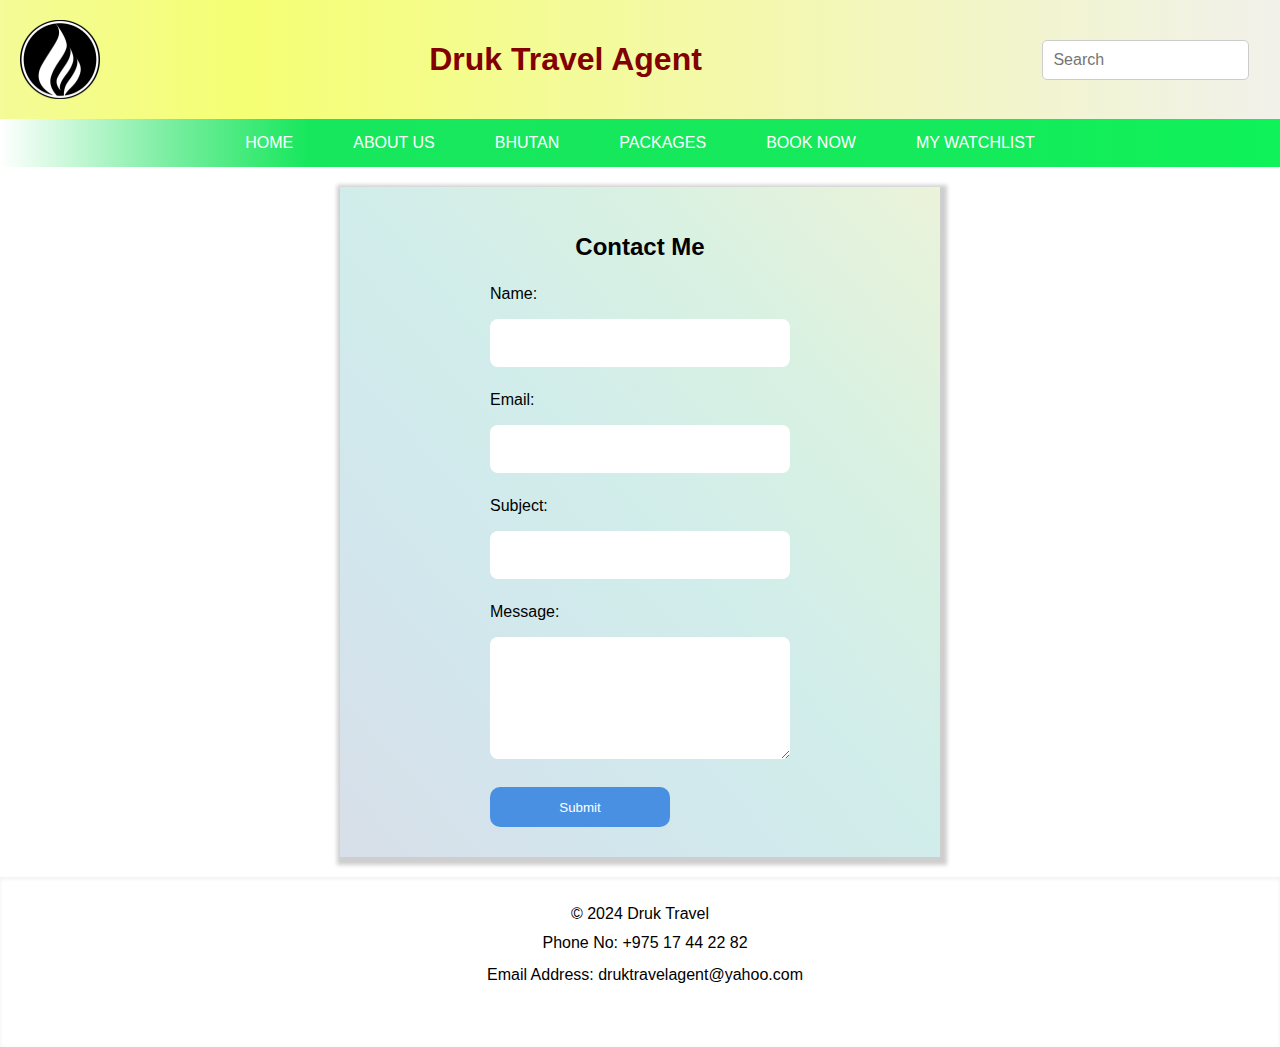
<file: apps/about-us/contact.html>
<!DOCTYPE html>
<html lang="en">

<head>
    <meta charset="UTF-8">
    <meta name="viewport" content="width=device-width, initial-scale=1.0">
    <title>Druk Travel - Home</title>
    <link rel="stylesheet" href="../../stylesheet/sub-feature.css">
    <link rel="stylesheet" href="../../stylesheet/styles.css">
</head>

<body>
    <header class="header-content">
        <img width="80px" class="logo" src="../../assets/logo.png" alt="Choki Dorji">
        <h1 class="logo">Druk Travel Agent</h1>
        <div class="search">
            <input type="text" placeholder="Search" class="search-input">
            <i class="search-icon fa fa-search"></i>
        </div>

        <div class="responsive-header">
            <img width="80px" src="../../assets/logo.png" alt="Choki Dorji">
            <h1>Druk Travel Agent</h1>
        </div>
    </header>
    <nav>
        <ul class="my-menu">
            <li><a href="../index.html">HOME</a></li>
            <li><a href="#"> ABOUT US </a>
                <ul>
                    <li><a target="_parent" href="../about-us/contact.html">CONTACT</a></li>
                    <li><a href="../about-us/faq.html">FAQ</a></li>
                </ul>
            </li>
            <li><a href="#"> BHUTAN </a>
                <ul>
                    <li><a href="../bhutan/geography.html"> GEOGRAPHY </a></li>
                    <li><a href="../bhutan/hotel.html"> HOTELS </a></li>
                    <li><a href="../bhutan/calendar.html">FESTIVAL CALENDAR</a></li>
                    <li><a href="../bhutan/flight.html"> FLIGHT </a></li>
                    <li><a href="../bhutan/visa.html"> VISA </a></li>
                </ul>
            </li>
            <li><a href="#"> PACKAGES </a>
                <ul>
                    <li><a href="../packages/culture.html"> CULTURAL </a></li>
                    <li><a href="../packages/festival.html"> FESTIVAL </a></li>
                    <li><a href="../packages/trekking.html"> TREKKING </a></li>
                </ul>
            </li>
            <li>
                <a href="../book-now/book-now.html"> BOOK NOW </a>
            </li>
            <li>
                <a href="../packages/watchlist.php"> MY WATCHLIST </a>
              </li>
        </ul>
    </nav>
    <main>
        <section class="contact-parent">
            <div class="contact-card">
                <h2 style="margin-top: 16px;">Contact Me</h2>
                <form id="contactForm" action="connect.php" method="post">
                    <div class="contact_value">
                        <div class="contact-label" for="name">Name:</div>
                        <input type="text" id="name" name="name" required>
                        <p id="error-name" class="contact-error">
                            This field is required
                        </p>
                    </div>
                    <div class="contact_value">
                        <div class="contact-label" for="email">Email:</div>
                        <input type="email" id="email" name="email" required>
                        <p id="error-email" class="contact-error">
                            This field is required
                        </p>
                    </div>
                    <div class="contact_value">
                        <div class="contact-label" for="subject">Subject:</div>
                        <input type="text" id="subject" name="subject" required>
                        <p id="error-subject" class="contact-error">
                            This field is required
                        </p>
                    </div>

                    <div class="contact_value">
                        <div class="contact-label" for="message">Message:</div>
                        <textarea id="message" rows="6" name="message" required></textarea>
                        <p id="error-message" class="contact-error">
                            This field is required
                        </p>
                    </div>
                    <button type="submit" onclick="submitForm(event)">Submit</button>
                </form>
            </div>

        </section>
    </main>
    <footer>
        <p>&copy; 2024 Druk Travel</p>
        <p><i class="fa fa-phone"></i>Phone No: <span>+975 17 44 22 82</span></p>
        <p><i class="fa fa-google"></i>Email Address: <span>druktravelagent@yahoo.com</span></p>
        <div style="display: flex; gap: 10px; margin: 16px 0; font-size: 36px">
            <i class="fa fa-facebook"></i>
            <i class="fa fa-whatsapp"></i>
            <i class="fa fa-twitter"></i>
        </div>

    </footer>
    <script src="../../scripts/form-validation.js"></script>
</body>
</html>
</file>
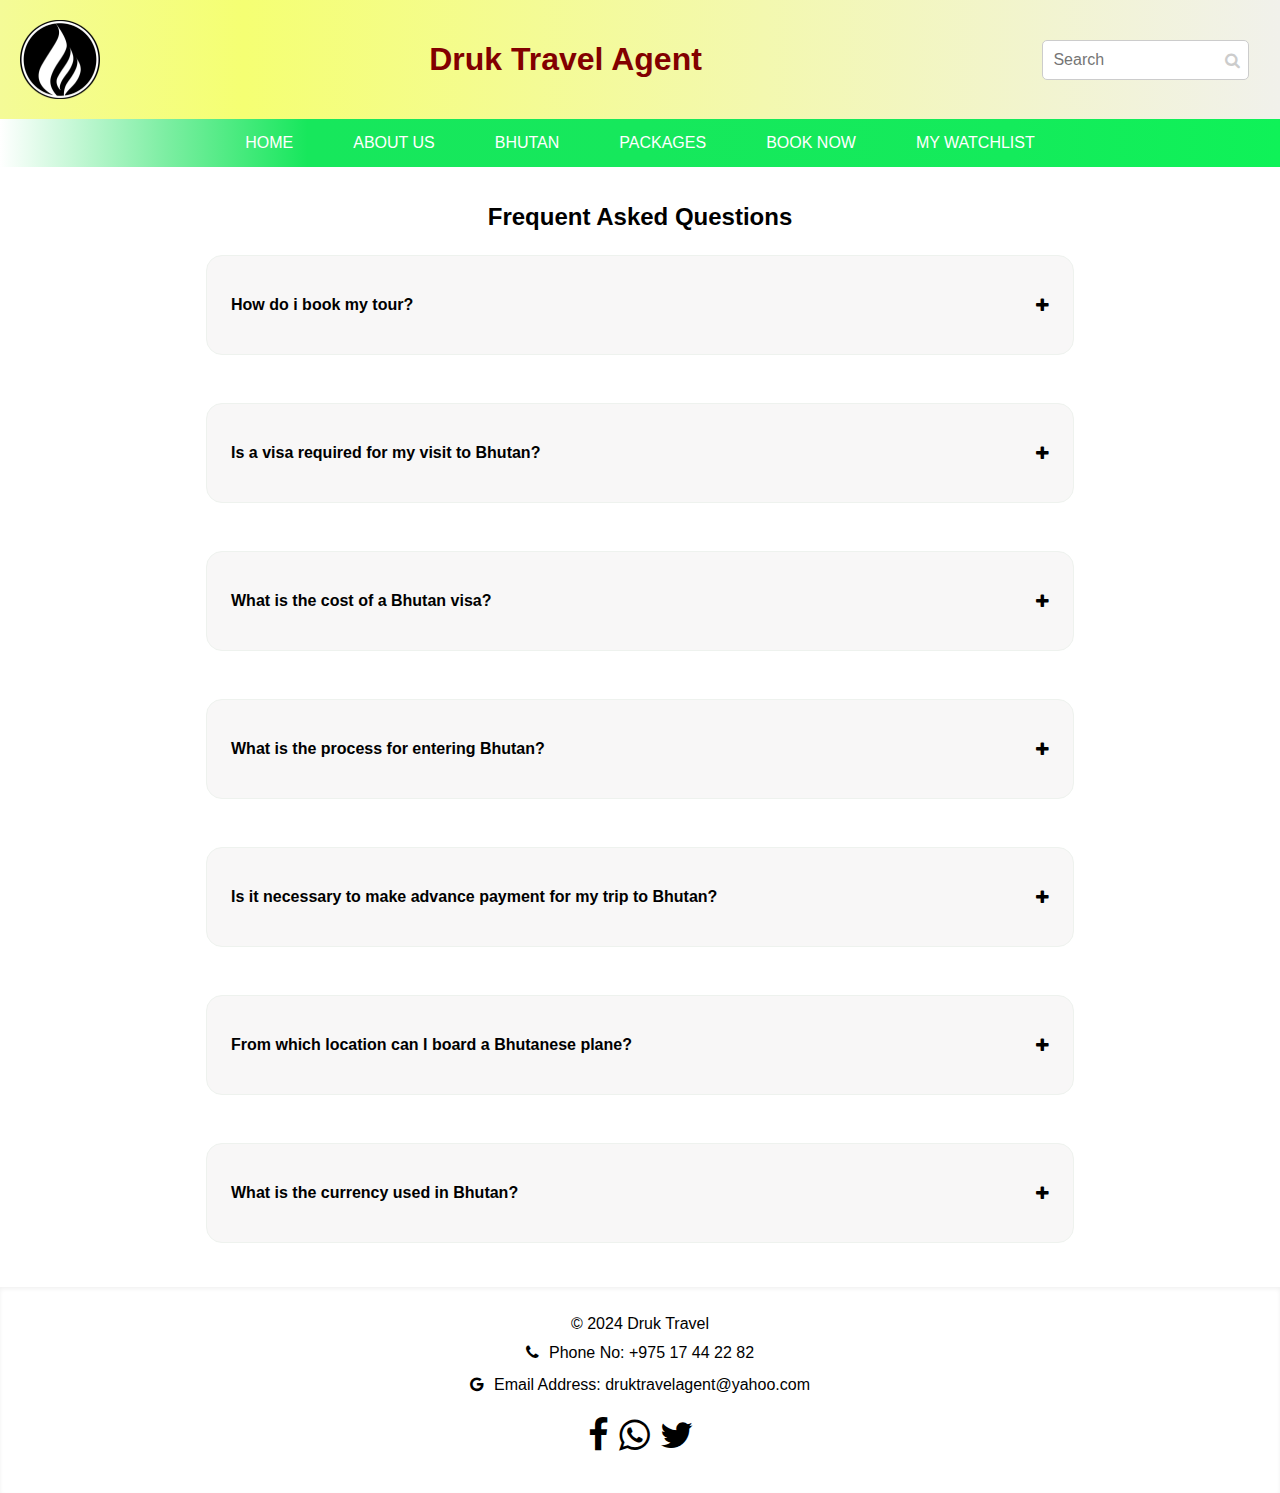
<file: apps/about-us/faq.html>
<!DOCTYPE html>
<html lang="en">

<head>
    <meta charset="UTF-8">
    <meta name="viewport" content="width=device-width, initial-scale=1.0">
    <title>Druk Travel - Home</title>
    <link rel="stylesheet" href="../../stylesheet/sub-feature.css">
    <link rel="stylesheet" href="../../stylesheet/styles.css">
    <link rel="stylesheet" href="https://cdnjs.cloudflare.com/ajax/libs/font-awesome/4.7.0/css/font-awesome.min.css">
</head>

<body>
    <header class="header-content">
        <img width="80px" class="logo" src="../../assets/logo.png" alt="Choki Dorji">
        <h1 class="logo">Druk Travel Agent</h1>
        <div class="search">
            <input type="text" placeholder="Search" class="search-input">
            <i class="search-icon fa fa-search"></i>
        </div>

        <div class="responsive-header">
            <img width="80px" src="../../assets/logo.png" alt="Choki Dorji">
            <h1>Druk Travel Agent</h1>
        </div>
    </header>
    <nav>
        <ul class="my-menu">
            <li><a href="../index.html">HOME</a></li>
            <li><a href="#"> ABOUT US </a>
                <ul>
                    <li><a target="_parent" href="../about-us/contact.html">CONTACT</a></li>
                    <li><a href="../about-us/faq.html">FAQ</a></li>
                </ul>
            </li>
            <li><a href="#"> BHUTAN </a>
                <ul>
                    <li><a href="../bhutan/geography.html"> GEOGRAPHY </a></li>
                    <li><a href="../bhutan/hotel.html"> HOTELS </a></li>
                    <li><a href="../bhutan/calendar.html">FESTIVAL CALENDAR</a></li>
                    <li><a href="../bhutan/flight.html"> FLIGHT </a></li>
                    <li><a href="../bhutan/visa.html"> VISA </a></li>
                </ul>
            </li>
            <li><a href="#"> PACKAGES </a>
                <ul>
                    <li><a href="../packages/culture.html"> CULTURAL </a></li>
                    <li><a href="../packages/festival.html"> FESTIVAL </a></li>
                    <li><a href="../packages/trekking.html"> TREKKING </a></li>
                </ul>
            </li>
            <li>
                <a href="../book-now/book-now.html"> BOOK NOW </a>
            </li>
            <li>
                <a href="../packages/watchlist.php"> MY WATCHLIST </a>
              </li>
        </ul>
    </nav>
    <main>
        <div class="faq-wrapper">
            <h2 style="margin-top: 16px; text-align: center;">Frequent Asked Questions</h2>
            <div class="faq">
                <div class="faq-contain" onclick="toggleFaq('qa-1')">
                    <div class="faq-icon">
                        <h4 class="contact-label">How do i book my tour?</h4>
                        <i class="fa fa-plus" id="faq-icon-qa-1"></i>
                    </div>
                    <p id="qa-1">To book your tour to Bhutan, you can utilize the services of any authorized Bhutanese
                        tour operator. For instance, Bhutan Travel Guide-BTG ensures top-quality services. You can get
                        in touch with us by sending an email to:</p>
                </div>
                <div class="faq-contain" onclick="toggleFaq('qa-2')">
                    <div class="faq-icon">
                        <h4 class="contact-label">Is a visa required for my visit to Bhutan?</h4>
                        <i class="fa fa-plus" id="faq-icon-qa-2"></i>
                    </div>
                    <p id="qa-2">The Tourism Levy Bill of 2022 was approved by the National Assembly on June 24, 2022.
                        This new legislation brings changes to the fees associated with visiting Bhutan. The previous
                        Sustainable Development Fee (SDF) of 65 USD per night has been raised to 200 USD per night.
                        Additionally, the minimum daily package rate (MDPR) has been eliminated.Previously, visitors
                        were required to pay a MDPR of 250 USD per person per night, with 65 USD allocated as the SDF.
                        Under the new bill, tourists will now be responsible for paying 200 USD per person per night,
                        along with a one-time visa fee of 40 USD per person, valid for 90 days. Furthermore, visitors
                        will need to separately cover expenses for accommodation, meals, transportation, and guides.</p>
                </div>
                <div class="faq-contain" onclick="toggleFaq('qa-3')">
                    <div class="faq-icon">
                        <h4 class="contact-label">What is the cost of a Bhutan visa?</h4>
                        <i class="fa fa-plus" id="faq-icon-qa-3"></i>
                    </div>
                    <p id="qa-3">For international tourists, there is a fee of USD $40 for the Bhutan visa. This fee can
                        be paid in advance to your tour operator or travel agent. However, Indian passport (or VIC)
                        holders, Bangladeshi nationals, and individuals from the Maldives are exempt from this fee.</p>
                </div>
                <div class="faq-contain" onclick="toggleFaq('qa-4')">
                    <div class="faq-icon">
                        <h4 class="contact-label">What is the process for entering Bhutan?</h4>
                        <i class="fa fa-plus" id="faq-icon-qa-4"></i>
                    </div>
                    <p id="qa-4">Bhutan can be accessed through various airports including Bangkok, Delhi, Kolkata,
                        Bagdogra, Bodh Gaya, Dhaka, Kathmandu, Guwahati, Singapore, and Mumbai. Currently, there are two
                        airlines, Drukair and Bhutan Airlines, operating flights to Bhutan. In addition to air travel,
                        there are three land border crossings along the Indian border that allow overland entry into the
                        kingdom. These crossings are located at Phuentsholing, Gelephu, and Samdrup Jongkhar. It is
                        important to note that all travel arrangements to Bhutan must be arranged through a local tour
                        operator.</p>
                </div>
                <div class="faq-contain" onclick="toggleFaq('qa-5')">
                    <div class="faq-icon">
                        <h4 class="contact-label">Is it necessary to make advance payment for my trip to Bhutan?</h4>
                        <i class="fa fa-plus" id="faq-icon-qa-5"></i>
                    </div>
                    <p id="qa-5">In order to make a payment for your trip to Bhutan, you will finalize your travel
                        itinerary, select your preferred hotel, and clarify any other necessary details beforehand. Once
                        these arrangements are in place, you will send the payment directly to the bank account of the
                        tour operator established in Bhutan by the government. However, it's important to note that the
                        tour operator does not have direct access to this account. The payment is processed through the
                        Bhutan Tourism Council and is only received by your tour operator once your Bhutan tour is
                        successfully completed.</p>
                </div>
                <div class="faq-contain" onclick="toggleFaq('qa-6')">
                    <div class="faq-icon">
                        <h4 class="contact-label">From which location can I board a Bhutanese plane?</h4>
                        <i class="fa fa-plus" id="faq-icon-qa-6"></i>
                    </div>
                    <p id="qa-6">You have the flexibility to board Bhutanese planes at your convenience from various
                        locations such as Bangkok, Delhi, Mumbai, Kathmandu, Bagdogra, Dhaka, or Singapore.</p>
                </div>
                <div class="faq-contain" onclick="toggleFaq('qa-7')">
                    <div class="faq-icon">
                        <h4 class="contact-label">What is the currency used in Bhutan?</h4>
                        <i class="fa fa-plus" id="faq-icon-qa-7"></i>
                    </div>
                    <p id="qa-7">o obtain the local currency in Bhutan, you can exchange your currency at various banks
                        within the country. It is not necessary to do so at the airport, and the process is typically
                        quick. The Bhutanese currency is known as Ngultrum (Nu), and the current exchange rate is
                        approximately 81 Ngultrum for 1 USD.</p>
                </div>

            </div>
        </div>
    </main>
    <footer>
        <p>&copy; 2024 Druk Travel</p>
        <p><i class="fa fa-phone"></i>Phone No: <span>+975 17 44 22 82</span></p>
        <p><i class="fa fa-google"></i>Email Address: <span>druktravelagent@yahoo.com</span></p>
        <div style="display: flex; gap: 10px; margin: 16px 0; font-size: 36px">
            <i class="fa fa-facebook"></i>
            <i class="fa fa-whatsapp"></i>
            <i class="fa fa-twitter"></i>
        </div>

    </footer>
    <script src="../../scripts/scripts.js"></script>
</body>

</html>
</file>
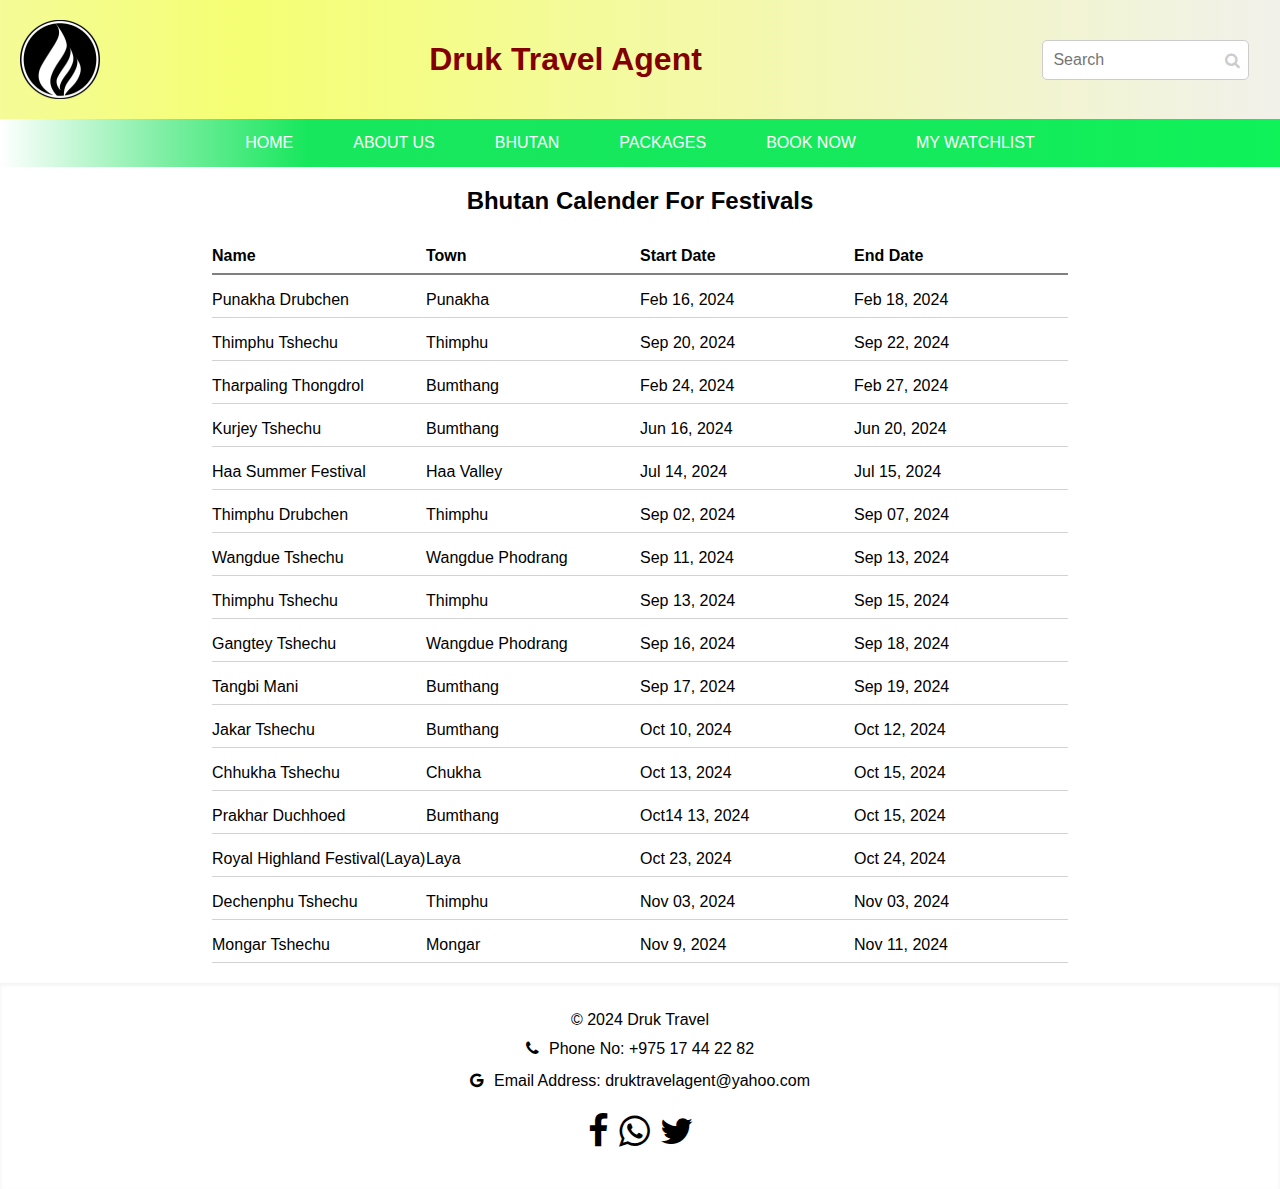
<file: apps/bhutan/calendar.html>
<!DOCTYPE html>

<head>
    <meta charset="UTF-8">
    <meta name="viewport" content="width=device-width, initial-scale=1.0">
    <title>Druk Travel - Home</title>
    <link rel="stylesheet" href="../../stylesheet/styles.css">
    <link rel="stylesheet" href="../../stylesheet/sub-feature.css">
    <link rel="stylesheet" href="https://cdnjs.cloudflare.com/ajax/libs/font-awesome/4.7.0/css/font-awesome.min.css">
</head>

<body>
    <header class="header-content">
        <img width="80px" class="logo" src="../../assets/logo.png" alt="Choki Dorji">
        <h1 class="logo">Druk Travel Agent</h1>
        <div class="search">
            <input type="text" placeholder="Search" class="search-input">
            <i class="search-icon fa fa-search"></i>
        </div>

        <div class="responsive-header">
            <img width="80px" src="../../assets/logo.png" alt="Choki Dorji">
            <h1>Druk Travel Agent</h1>
        </div>
    </header>
    <nav>
        <ul class="my-menu">
            <li><a href="../index.html">HOME</a></li>
            <li><a href="#"> ABOUT US </a>
                <ul>
                    <li><a href="../about-us/contact.html">CONTACT</a></li>
                    <li><a href="../about-us/faq.html">FAQ</a></li>
                </ul>
            </li>
            <li><a href="#"> BHUTAN </a>
                <ul>
                    <li><a href="geography.html"> GEOGRAPHY </a></li>
                    <li><a href="hotel.html"> HOTELS </a></li>
                    <li><a href="calendar.html">FESTIVAL CALENDAR</a></li>
                    <li><a href="flight.html"> FLIGHT </a></li>
                    <li><a href="visa.html"> VISA </a></li>
                </ul>
            </li>
            <li><a href="#"> PACKAGES </a>
                <ul>
                    <li><a href="../packages/culture.html"> CULTURAL </a></li>
                    <li><a href="../packages/festival.html"> FESTIVAL </a></li>
                    <li><a href="../packages/trekking.html"> TREKKING </a></li>
                </ul>
            </li>
            <li>
                <a href="../book-now/book-now.html"> BOOK NOW </a>
            </li>
            <li>
                <a href="../packages/watchlist.php"> MY WATCHLIST </a>
              </li>
        </ul>
    </nav>
    <main class="main-calendar">
        <h2 style="margin-bottom: 32px; text-align: center">Bhutan Calender For Festivals</h2>
        <div class="calendar-contain calendar-head">
            <p class="flex-width"> Name </p>
            <p class="flex-width">Town</p>
            <p class="flex-width"> Start Date</p>
            <p class="flex-width"> End Date</p>
        </div>
        <!-- Data are configured in javaScript -->
        <div id="calendar-logic"></div>
    </main>
    <footer>
        <p>&copy; 2024 Druk Travel</p>
        <p><i class="fa fa-phone"></i>Phone No: <span>+975 17 44 22 82</span></p>
        <p><i class="fa fa-google"></i>Email Address: <span>druktravelagent@yahoo.com</span></p>
        <div style="display: flex; gap: 10px; margin: 16px 0; font-size: 36px">
            <i class="fa fa-facebook"></i>
            <i class="fa fa-whatsapp"></i>
            <i class="fa fa-twitter"></i>
        </div>

    </footer>
    <script src="../../scripts/scripts.js"></script>
</body>

</html>
</file>
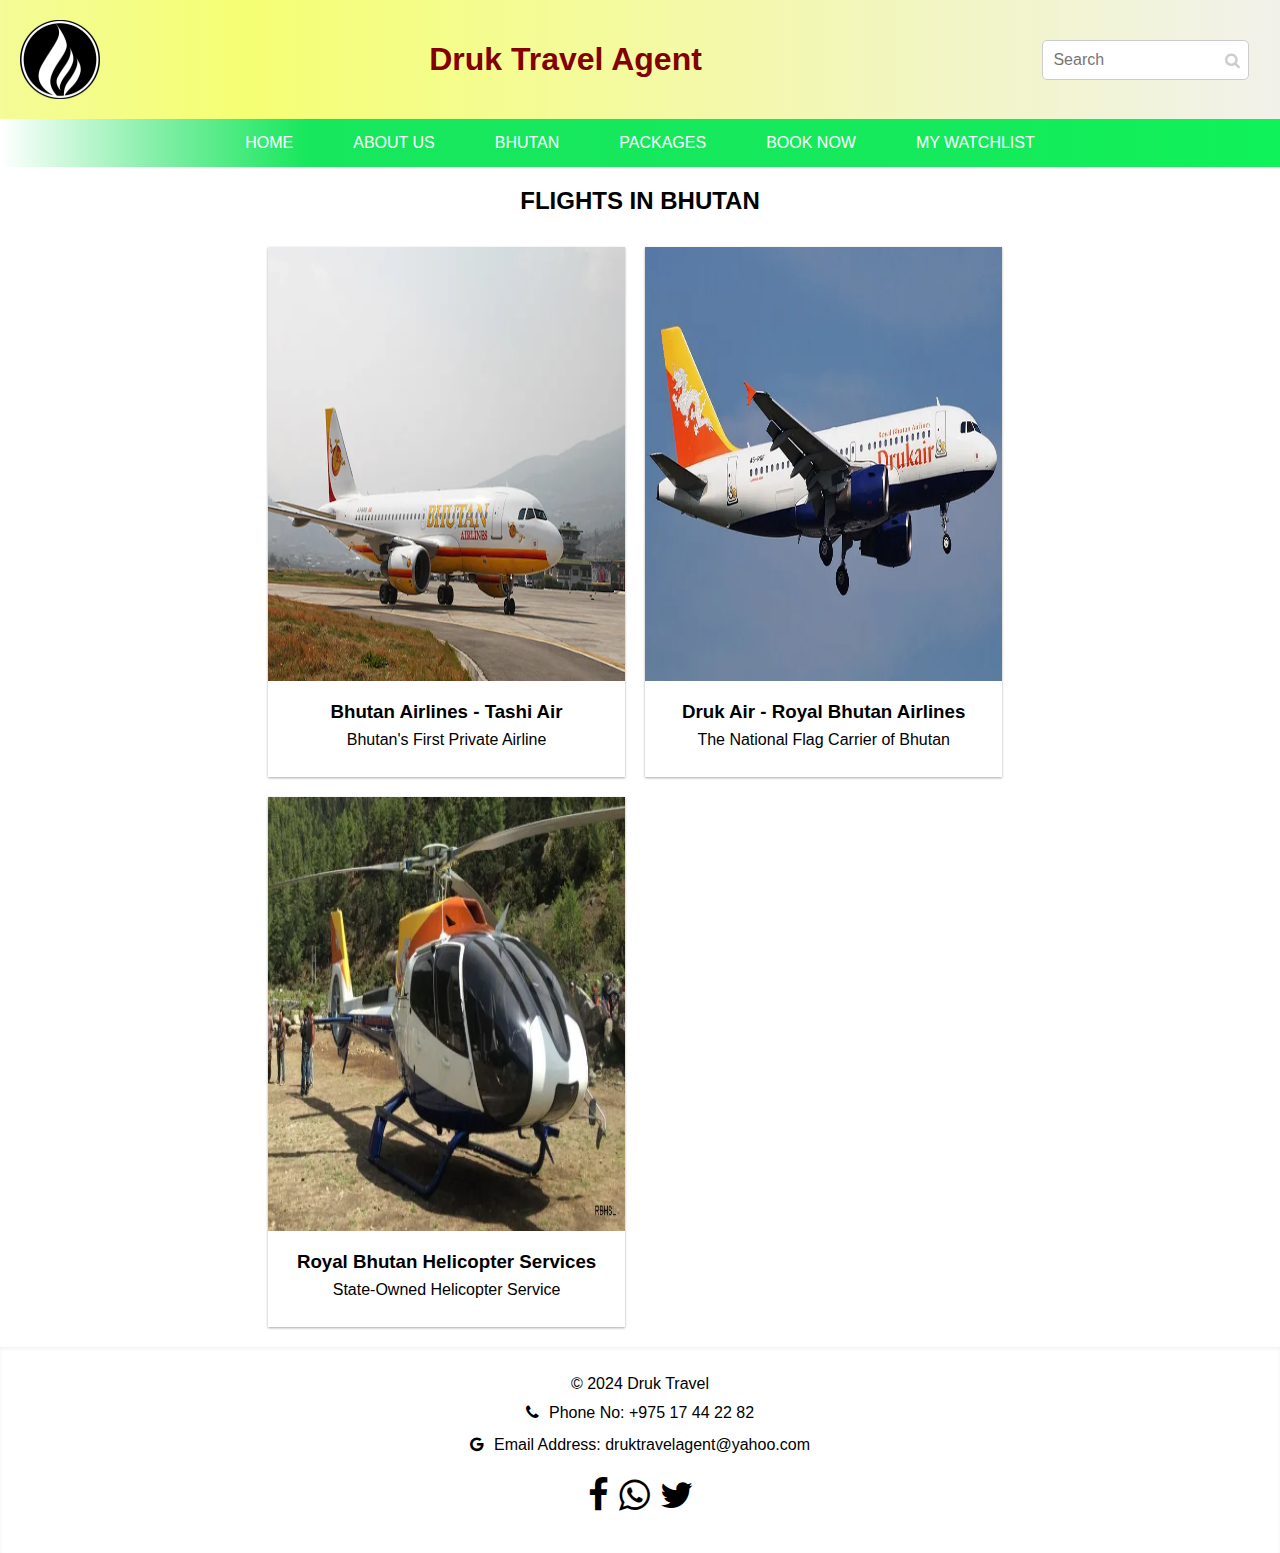
<file: apps/bhutan/flight.html>
<!DOCTYPE html>

<head>
    <meta charset="UTF-8">
    <meta name="viewport" content="width=device-width, initial-scale=1.0">
    <title>Druk Travel - Home</title>
    <link rel="stylesheet" href="../../stylesheet/styles.css">
    <link rel="stylesheet" href="../../stylesheet/sub-feature.css">
    <link rel="stylesheet" href="https://cdnjs.cloudflare.com/ajax/libs/font-awesome/4.7.0/css/font-awesome.min.css">
</head>

<body>
    <header class="header-content">
        <img width="80px" class="logo" src="../../assets/logo.png" alt="Choki Dorji">
        <h1 class="logo">Druk Travel Agent</h1>
        <div class="search">
            <input type="text" placeholder="Search" class="search-input">
            <i class="search-icon fa fa-search"></i>
        </div>

        <div class="responsive-header">
            <img width="80px" src="../../assets/logo.png" alt="Choki Dorji">
            <h1>Druk Travel Agent</h1>
        </div>
    </header>
    <nav>
        <ul class="my-menu">
            <li><a href="../index.html">HOME</a></li>
            <li><a href="#"> ABOUT US </a>
                <ul>
                    <li><a href="../about-us/contact.html">CONTACT</a></li>
                    <li><a href="../about-us/faq.html">FAQ</a></li>
                </ul>
            </li>
            <li><a href="#"> BHUTAN </a>
                <ul>
                    <li><a href="geography.html"> GEOGRAPHY </a></li>
                    <li><a href="hotel.html"> HOTELS </a></li>
                    <li><a href="calendar.html">FESTIVAL CALENDAR</a></li>
                    <li><a href="flight.html"> FLIGHT </a></li>
                    <li><a href="visa.html"> VISA </a></li>
                </ul>
            </li>
            <li><a href="#"> PACKAGES </a>
                <ul>
                    <li><a href="../packages/culture.html"> CULTURAL </a></li>
                    <li><a href="../packages/festival.html"> FESTIVAL </a></li>
                    <li><a href="../packages/trekking.html"> TREKKING </a></li>
                </ul>
            </li>
            <li>
                <a href="../book-now/book-now.html"> BOOK NOW </a>
            </li>
            <li>
                <a href="../packages/watchlist.php"> MY WATCHLIST </a>
              </li>
        </ul>
    </nav>
    <main style="display: flex; flex-direction: column">
        <h2 style="margin-bottom: 32px; text-align: center"> FLIGHTS IN BHUTAN</h2>
        <div class="hotel-container">
            <div class="hotel-card air-card">
                <div class="air-card-background">
                    <span class="detail-btn">
                        <span class="btn-view">
                            <a href="flights/bhutan-air.html" style="text-decoration: none; color: black">
                                Details
                            </a>
                        </span>
                    </span>
                </div>
                <img alt="Bhutan Air" src="../../assets/bhutan-air/bhutan-air.webp" height="434">
                <div class="hotel-name">
                    <h3 style="margin-bottom: 8px;">Bhutan Airlines - Tashi Air</h3>
                    <p style="margin-bottom: 8px;"> Bhutan's First Private Airline</p>
                </div>
            </div>
            <div class="hotel-card air-card">
                <div class="air-card-background">
                    <span class="detail-btn">
                        <span class="btn-view">
                            <a href="flights/druk-air.html" style="text-decoration: none; color: black">
                                Details
                            </a>
                        </span>
                    </span>
                </div>
                <img alt="Druk-Air" src="../../assets/bhutan-air/druk-air.webp" height="434">
                <div class="hotel-name">
                    <h3 style="margin-bottom: 8px;">Druk Air - Royal Bhutan Airlines</h3>
                    <p style="margin-bottom: 8px;"> The National Flag Carrier of Bhutan</p>
                </div>
            </div>
            <div class="hotel-card air-card">
                <div class="air-card-background">
                    <span class="detail-btn">
                        <span class="btn-view">
                            <a href="flights/royal-holicopter.html" style="text-decoration: none; color: black">
                                Details
                            </a>
                        </span>
                    </span>
                </div>
                <img alt="Bhutan-Helicopter" src="../../assets/bhutan-air/bhutan-helicopter.webp" height="434">
                <div class="hotel-name">
                    <h3 style="margin-bottom: 8px;">Royal Bhutan Helicopter Services</h3>
                    <p style="margin-bottom: 8px;"> State-Owned Helicopter Service</p>
                </div>
            </div>
        </div>
    </main>
    <footer>
         <p>&copy; 2024 Druk Travel</p>
        <p><i class="fa fa-phone"></i>Phone No: <span>+975 17 44 22 82</span></p>
        <p><i class="fa fa-google"></i>Email Address: <span>druktravelagent@yahoo.com</span></p>
        <div style="display: flex; gap: 10px; margin: 16px 0; font-size: 36px">
            <i class="fa fa-facebook"></i>
            <i class="fa fa-whatsapp"></i>
            <i class="fa fa-twitter"></i>
        </div>
    </footer>
</body>

</html>
</file>
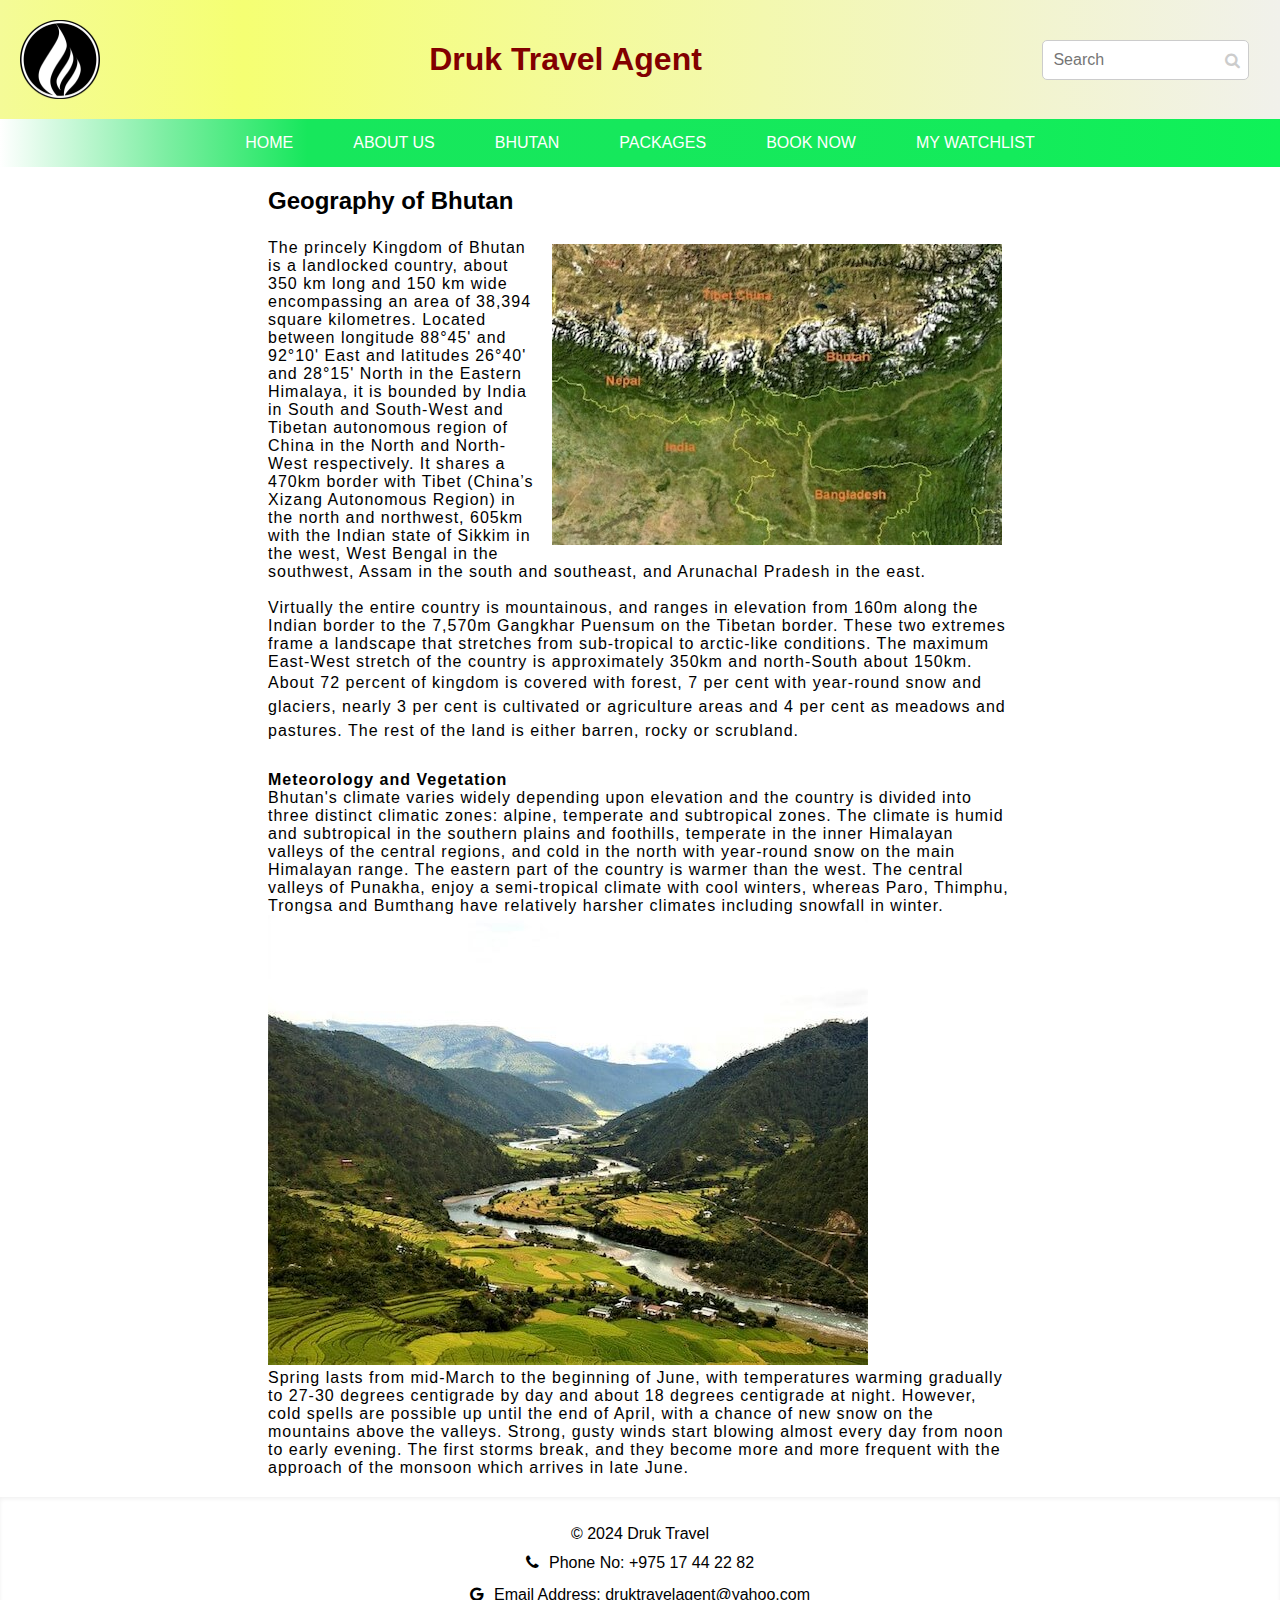
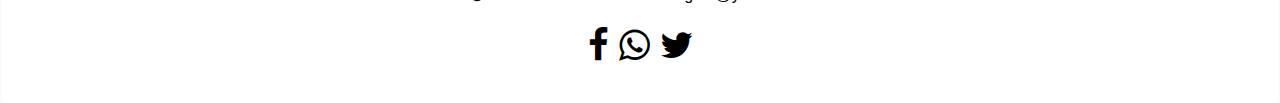
<file: apps/bhutan/geography.html>
<!DOCTYPE html>

<head>
  <meta charset="UTF-8">
  <meta name="viewport" content="width=device-width, initial-scale=1.0">
  <title>Druk Travel - Home</title>
  <link rel="stylesheet" href="../../stylesheet/styles.css">
  <link rel="stylesheet" href="../../stylesheet/sub-feature.css">
  <link rel="stylesheet" href="https://cdnjs.cloudflare.com/ajax/libs/font-awesome/4.7.0/css/font-awesome.min.css">
</head>

<body>
  <header class="header-content">
    <img width="80px" class="logo" src="../../assets/logo.png" alt="Choki Dorji">
    <h1 class="logo">Druk Travel Agent</h1>
    <div class="search">
      <input type="text" placeholder="Search" class="search-input">
      <i class="search-icon fa fa-search"></i>
    </div>

    <div class="responsive-header">
      <img width="80px" src="../../assets/logo.png" alt="Choki Dorji">
      <h1>Druk Travel Agent</h1>
    </div>
  </header>
  <nav>
    <ul class="my-menu">
      <li><a href="../index.html">HOME</a></li>
      <li><a href="#"> ABOUT US </a>
        <ul>
          <li><a href="../about-us/contact.html">CONTACT</a></li>
          <li><a href="../about-us/faq.html">FAQ</a></li>
        </ul>
      </li>
      <li><a href="#"> BHUTAN </a>
        <ul>
          <li><a href="../bhutan/geography.html"> GEOGRAPHY </a></li>
          <li><a href="../bhutan/hotel.html"> HOTELS </a></li>
          <li><a href="../bhutan/calendar.html">FESTIVAL CALENDAR</a></li>
          <li><a href="flight.html"> FLIGHT </a></li>
          <li><a href="visa.html"> VISA </a></li>
        </ul>
      </li>
      <li><a href="#"> PACKAGES </a>
        <ul>
          <li><a href="../packages/culture.html"> CULTURAL </a></li>
          <li><a href="../packages/festival.html"> FESTIVAL </a></li>
          <li><a href="../packages/trekking.html"> TREKKING </a></li>
        </ul>
      </li>
      <li>
        <a href="../book-now/book-now.html"> BOOK NOW </a>
      </li>
      <li>
        <a href="../packages/watchlist.php"> MY WATCHLIST </a>
      </li>
    </ul>
  </nav>
  <main>
    <div class="georaphy-container">
      <h2 style="margin-bottom: 24px;">Geography of Bhutan</h2>
      <div style="letter-spacing: 1px;">
        <p>
          <img alt="Map by Visit Bhutan" src="../../assets/geography-map.jpg"
            style="float:right; height:301px; margin:5px 10px; width:450px">

          The princely Kingdom of Bhutan is a landlocked country, about 350 km long and 150 km wide encompassing an area
          of 38,394 square kilometres. Located between longitude 88°45' and 92°10' East and latitudes 26°40' and 28°15'
          North in the Eastern Himalaya, it is bounded by India in South and South-West and Tibetan autonomous region of
          China in the North and North-West respectively. It shares a 470km border with Tibet (China’s Xizang Autonomous
          Region) in the north and northwest, 605km with the Indian state of Sikkim in the west,
          West Bengal in the southwest, Assam in the south and southeast, and Arunachal Pradesh in the east.
          <br />
          <br />
          Virtually the entire country is mountainous, and ranges in elevation from 160m along the Indian border to the
          7,570m Gangkhar Puensum on the Tibetan border. These two extremes frame a landscape that stretches from
          sub-tropical to arctic-like conditions.
          The maximum East-West stretch of the country is approximately 350km and north-South about 150km.

          <span>
            About 72 percent of kingdom is covered with forest, 7 per cent with year-round snow and glaciers, nearly 3
            per cent is cultivated or agriculture areas and 4 per cent as meadows and pastures.
            The rest of the land is either barren, rocky or scrubland.
          </span>
        </p>
        <p style="font-weight:bold; margin-top: 28px;">Meteorology and Vegetation</p>
        <p>Bhutan's climate varies widely depending upon elevation and the country is divided into three distinct
          climatic zones: alpine, temperate and subtropical zones. The climate is humid and subtropical in the southern
          plains and foothills, temperate in the inner Himalayan valleys of the central regions, and cold in the north
          with year-round snow on the main Himalayan range.
          The eastern part of the country is warmer than the west. The central valleys of Punakha, enjoy a semi-tropical
          climate with cool winters, whereas Paro, Thimphu, Trongsa and Bumthang have relatively harsher climates
          including snowfall in winter.

          <img alt="Bhutan Geography Village" src="../../assets/bhutan-georaphy.jpg">
        <p>Spring lasts from mid-March to the beginning of June, with temperatures warming gradually to 27-30 degrees
          centigrade by day and about 18 degrees centigrade at night. However, cold spells are possible up until the end
          of April, with a chance of new snow on the mountains above the valleys. Strong, gusty winds start blowing
          almost every day from noon to early evening.
          The first storms break, and they become more and more frequent with the approach of the monsoon which arrives
          in late June.</p>
        </p>
      </div>
    </div>
  </main>
  <footer>
    <p>&copy; 2024 Druk Travel</p>
    <p><i class="fa fa-phone"></i>Phone No: <span>+975 17 44 22 82</span></p>
    <p><i class="fa fa-google"></i>Email Address: <span>druktravelagent@yahoo.com</span></p>
    <div style="display: flex; gap: 10px; margin: 16px 0; font-size: 36px">
      <i class="fa fa-facebook"></i>
      <i class="fa fa-whatsapp"></i>
      <i class="fa fa-twitter"></i>
    </div>

  </footer>
  <script src="../../scripts/scripts.js"></script>
</body>

</html>
</file>
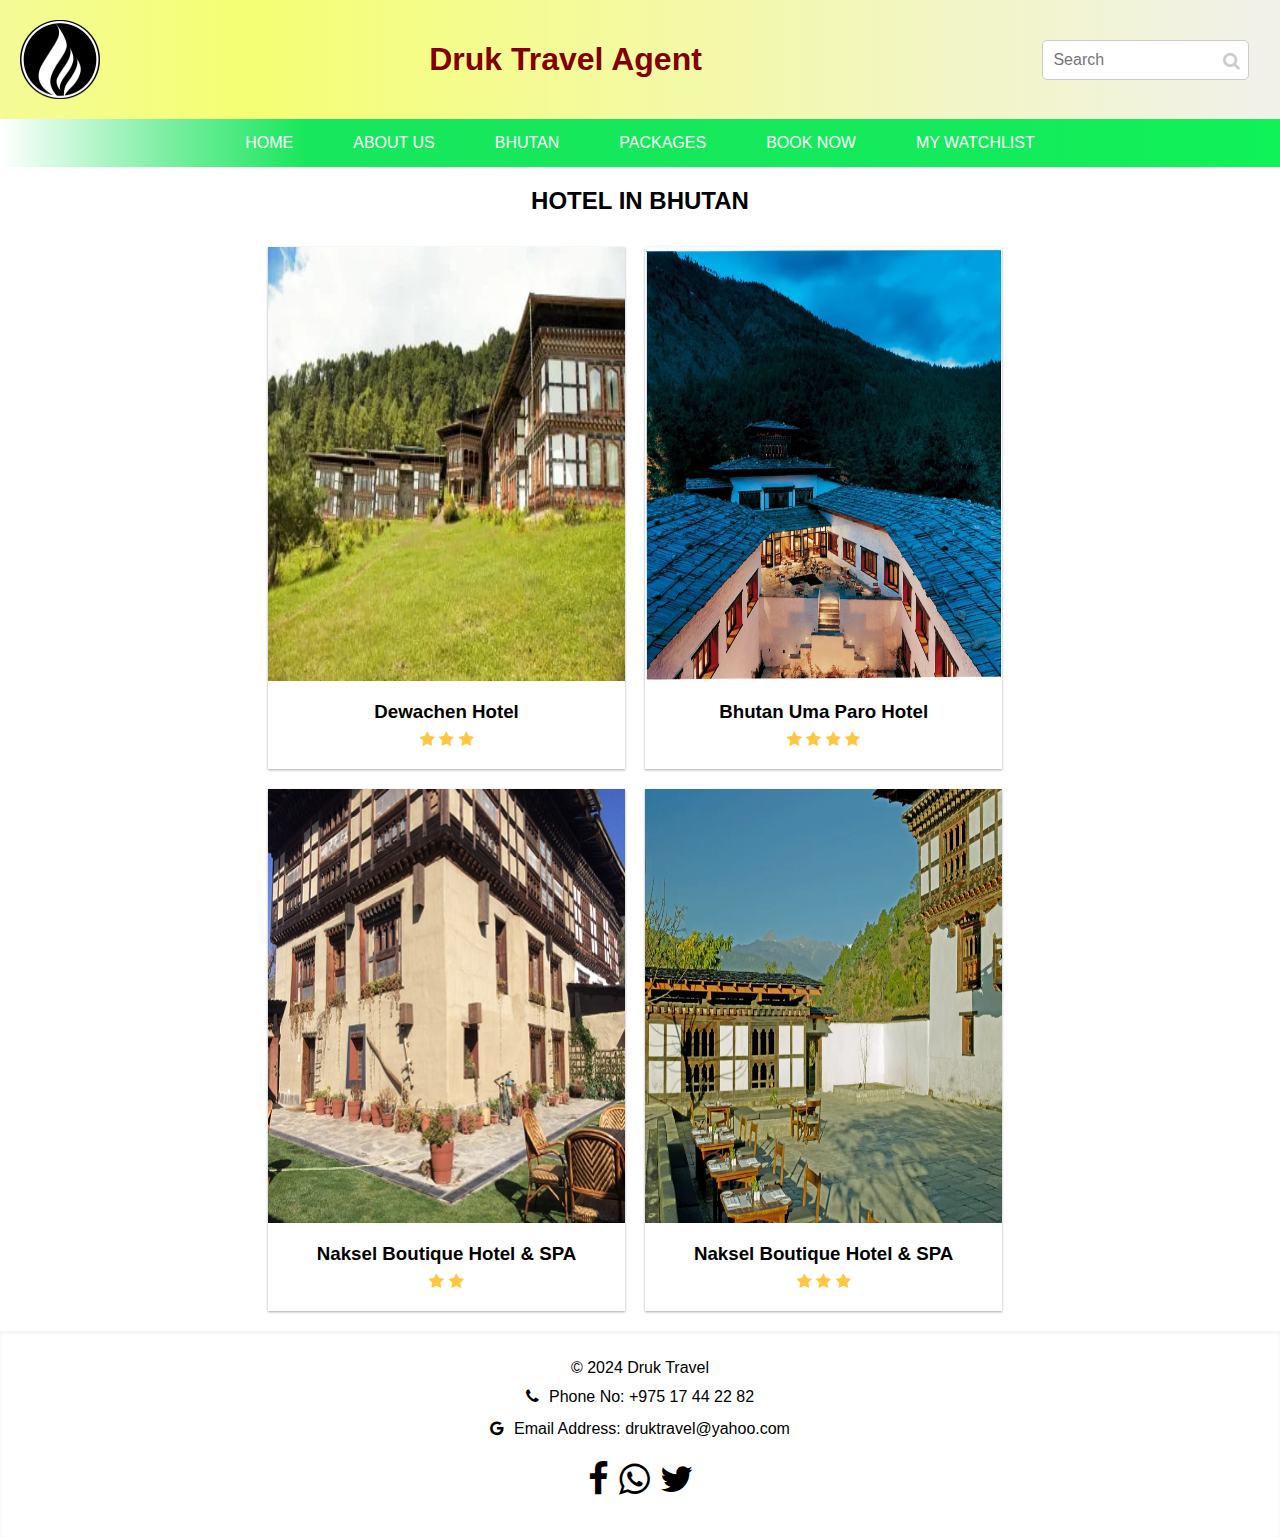
<file: apps/bhutan/hotel.html>
<!DOCTYPE html>

<head>
    <meta charset="UTF-8">
    <meta name="viewport" content="width=device-width, initial-scale=1.0">
    <title>Druk Travel - Home</title>
    <link rel="stylesheet" href="https://cdnjs.cloudflare.com/ajax/libs/font-awesome/4.7.0/css/font-awesome.min.css">
    <link rel="stylesheet" href="../../stylesheet/styles.css">
    <link rel="stylesheet" href="../../stylesheet/sub-feature.css">
</head>

<body>
    <header class="header-content">
        <img width="80px" class="logo" src="../../assets/logo.png" alt="Choki Dorji">
        <h1 class="logo">Druk Travel Agent</h1>
        <div class="search">
            <input type="text" placeholder="Search" class="search-input">
            <i class="search-icon fa fa-search"></i>
        </div>

        <div class="responsive-header">
            <img width="80px" src="../../assets/logo.png" alt="Choki Dorji">
            <h1>Druk Travel Agent</h1>
        </div>
    </header>
    <nav>
        <ul class="my-menu">
            <li><a href="../index.html">HOME</a></li>
            <li><a href="#"> ABOUT US </a>
                <ul>
                    <li><a href="../about-us/contact.html">CONTACT</a></li>
                    <li><a href="../about-us/faq.html">FAQ</a></li>
                </ul>
            </li>
            <li><a href="#"> BHUTAN </a>
                <ul>
                    <li><a href="../bhutan/geography.html"> GEOGRAPHY </a></li>
                    <li><a href="../bhutan/hotel.html"> HOTELS </a></li>
                    <li><a href="../bhutan/calendar.html">FESTIVAL CALENDAR</a></li>
                    <li><a href="flight.html"> FLIGHT </a></li>
                    <li><a href="visa.html"> VISA </a></li>
                </ul>
            </li>
            <li><a href="#"> PACKAGES </a>
                <ul>
                    <li><a href="../packages/culture.html"> CULTURAL </a></li>
                    <li><a href="../packages/festival.html"> FESTIVAL </a></li>
                    <li><a href="../packages/trekking.html"> TREKKING </a></li>
                </ul>
            </li>
            <li>
                <a href="../book-now/book-now.html"> BOOK NOW </a>
            </li>
            <li>
                <a href="../packages/watchlist.php"> MY WATCHLIST </a>
              </li>
        </ul>
    </nav>
    <main style="display: flex; flex-direction: column">
        <h2 style="margin-bottom: 32px; text-align: center"> HOTEL IN BHUTAN</h2>
        <div class="hotel-container">
            <div class="hotel-card">
                <img class="transitions-image-scale" alt="Hotel 1" src="../../assets/hotel1.webp" height="434">
                <div class="hotel-name">
                    <h3 style="margin-bottom: 8px;">Dewachen Hotel</h3>
                    <i class="icon-color fa fa-star"></i>
                    <i class="icon-color fa fa-star"></i>
                    <i class="icon-color fa fa-star"></i>
                </div>
            </div>
            <div class="hotel-card">
                <img class="transitions-image-scale" alt="Hotel 1" src="../../assets/hotel2.webp" height="434">
                <div class="hotel-name">
                    <h3 style="margin-bottom: 8px;">Bhutan Uma Paro Hotel</h3>
                    <i class="icon-color fa fa-star"></i>
                    <i class="icon-color fa fa-star"></i>
                    <i class="icon-color fa fa-star"></i>
                    <i class="icon-color fa fa-star"></i>
                </div>
            </div>
            <div class="hotel-card">
                <img class="transitions-image-scale" alt="Hotel 1" src="../../assets/hotel3.jpeg" height="434">
                <div class="hotel-name">
                    <h3 style="margin-bottom: 8px;">Naksel Boutique Hotel & SPA</h3>
                    <i class="icon-color fa fa-star"></i>
                    <i class="icon-color fa fa-star"></i>
                </div>
            </div>
            <div class="hotel-card">
                <img class="transitions-image-scale" alt="Hotel 1" src="../../assets/hotel4.webp" height="434">
                <div class="hotel-name">
                    <h3 style="margin-bottom: 8px;">Naksel Boutique Hotel & SPA</h3>
                    <i class="icon-color fa fa-star"></i>
                    <i class="icon-color fa fa-star"></i>
                    <i class="icon-color fa fa-star"></i>
                </div>
            </div>
        </div>
    </main>
    <footer>
        <p>&copy; 2024 Druk Travel</p>
        <p><i class="fa fa-phone"></i>Phone No: <span>+975 17 44 22 82</span></p>
        <p><i class="fa fa-google"></i>Email Address: <span>druktravel@yahoo.com</span></p>
        <div style="display: flex; gap: 10px; margin: 16px 0; font-size: 36px">
            <i class="fa fa-facebook"></i>
            <i class="fa fa-whatsapp"></i>
            <i class="fa fa-twitter"></i>
        </div>

    </footer>
</body>

</html>
</file>
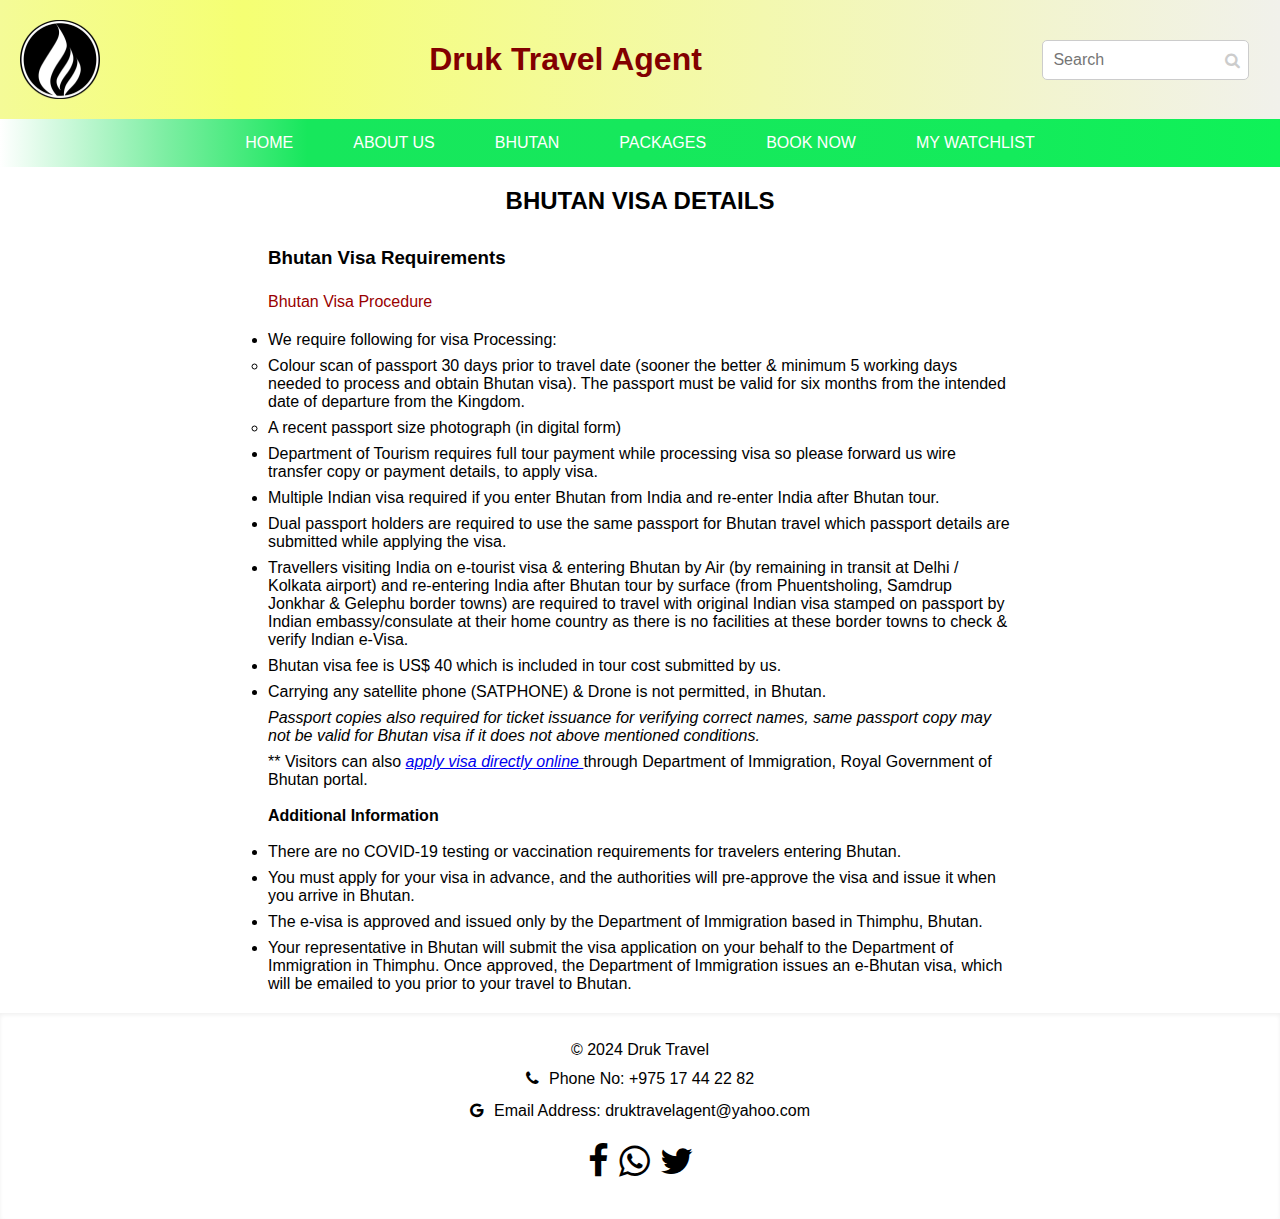
<file: apps/bhutan/visa.html>
<!DOCTYPE html>

<head>
    <meta charset="UTF-8">
    <meta name="viewport" content="width=device-width, initial-scale=1.0">
    <title>Druk Travel - Home</title>
    <link rel="stylesheet" href="../../stylesheet/styles.css">
    <link rel="stylesheet" href="../../stylesheet/sub-feature.css">
    <link rel="stylesheet" href="https://cdnjs.cloudflare.com/ajax/libs/font-awesome/4.7.0/css/font-awesome.min.css">
</head>

<body>
    <header class="header-content">
        <img width="80px" class="logo" src="../../assets/logo.png" alt="Choki Dorji">
        <h1 class="logo">Druk Travel Agent</h1>
        <div class="search">
            <input type="text" placeholder="Search" class="search-input">
            <i class="search-icon fa fa-search"></i>
        </div>

        <div class="responsive-header">
            <img width="80px" src="../../assets/logo.png" alt="Choki Dorji">
            <h1>Druk Travel Agent</h1>
        </div>
    </header>
    <nav>
        <ul class="my-menu">
            <li><a href="../index.html">HOME</a></li>
            <li><a href="#"> ABOUT US </a>
                <ul>
                    <li><a href="../about-us/contact.html">CONTACT</a></li>
                    <li><a href="../about-us/faq.html">FAQ</a></li>
                </ul>
            </li>
            <li><a href="#"> BHUTAN </a>
                <ul>
                    <li><a href="geography.html"> GEOGRAPHY </a></li>
                    <li><a href="hotel.html"> HOTELS </a></li>
                    <li><a href="calendar.html">FESTIVAL CALENDAR</a></li>
                    <li><a href="flight.html"> FLIGHT </a></li>
                    <li><a href="visa.html"> VISA </a></li>
                </ul>
            </li>
            <li><a href="#"> PACKAGES </a>
                <ul>
                    <li><a href="../packages/culture.html"> CULTURAL </a></li>
                    <li><a href="../packages/festival.html"> FESTIVAL </a></li>
                    <li><a href="../packages/trekking.html"> TREKKING </a></li>
                </ul>
            </li>
            <li>
                <a href="../book-now/book-now.html"> BOOK NOW </a>
            </li>
            <li>
                <a href="../packages/watchlist.php"> MY WATCHLIST </a>
              </li>
        </ul>
    </nav>
    <main style="display: flex;flex-direction: column">
        <h2 style="margin-bottom: 32px; text-align: center"> BHUTAN VISA DETAILS </h2>
        <div class="visa-container">
            <h3 style="margin-bottom: 24px">Bhutan Visa Requirements</h3>
            <p style="margin-bottom: 20px; color:#990000;">Bhutan Visa Procedure</p>
            <div class="visa-container_list">
                <li> We require following for visa Processing: </li>
                <li style="list-style-type: circle">Colour scan of passport 30 days prior to travel date (sooner the
                    better &amp; minimum 5 working days needed to
                    process and obtain Bhutan visa). The passport must be valid for six months from the intended date of
                    departure from the Kingdom.
                </li>
                <li style="list-style-type: circle"> A recent passport size photograph (in digital form) </li>
                <li> Department of Tourism requires full tour payment while processing visa so please forward us wire
                    transfer copy or payment details, to apply visa.</li>
                <li> Multiple Indian visa required if you enter Bhutan from India and re-enter India after Bhutan tour.
                </li>
                <li> Dual passport holders are required to use the same passport for Bhutan travel which passport
                    details are submitted while applying the visa.</li>
                <li>
                    Travellers visiting India on e-tourist visa & entering Bhutan by Air (by remaining in transit at
                    Delhi / Kolkata airport) and re-entering India after Bhutan tour by surface (from Phuentsholing,
                    Samdrup Jonkhar & Gelephu border towns) are
                    required to travel with original Indian visa stamped on passport by Indian embassy/consulate at
                    their home country as there is no facilities at these border towns to check & verify Indian e-Visa.
                </li>
                <li> Bhutan visa fee is US$ 40 which is included in tour cost submitted by us. </li>
                <li>
                    Carrying any satellite phone (SATPHONE) & Drone is not permitted, in Bhutan.</li>
                <em>Passport copies also required for ticket issuance for verifying correct names, same passport copy
                    may not be valid for Bhutan visa if it does not above mentioned conditions.</em>
                <p>** Visitors can also
                    <a href="#"><em>apply visa directly online </em></a>
                    through Department of Immigration, Royal Government of Bhutan portal.
                </p>
                <p style="font-weight: bold; margin: 10px 10px 10px 0;">Additional Information</p>
                <li> There are no COVID-19 testing or vaccination requirements for travelers entering Bhutan.</li>
                <li> You must apply for your visa in advance, and the authorities will pre-approve the visa and issue it
                    when you arrive in Bhutan.</li>
                <li>The e-visa is approved and issued only by the Department of Immigration based in Thimphu, Bhutan.
                </li>
                <li>Your representative in Bhutan will submit the visa application on your behalf to the Department of
                    Immigration in Thimphu. Once approved, the Department of Immigration issues an e-Bhutan visa, which
                    will be emailed to you prior to your travel to Bhutan.</li>
            </div>
        </div>
    </main>
    <footer>
        <p>&copy; 2024 Druk Travel</p>
        <p><i class="fa fa-phone"></i>Phone No: <span>+975 17 44 22 82</span></p>
        <p><i class="fa fa-google"></i>Email Address: <span>druktravelagent@yahoo.com</span></p>
        <div style="display: flex; gap: 10px; margin: 16px 0; font-size: 36px">
            <i class="fa fa-facebook"></i>
            <i class="fa fa-whatsapp"></i>
            <i class="fa fa-twitter"></i>
        </div>

    </footer>
    <script src="../../scripts/scripts.js"></script>
</body>

</html>
</file>
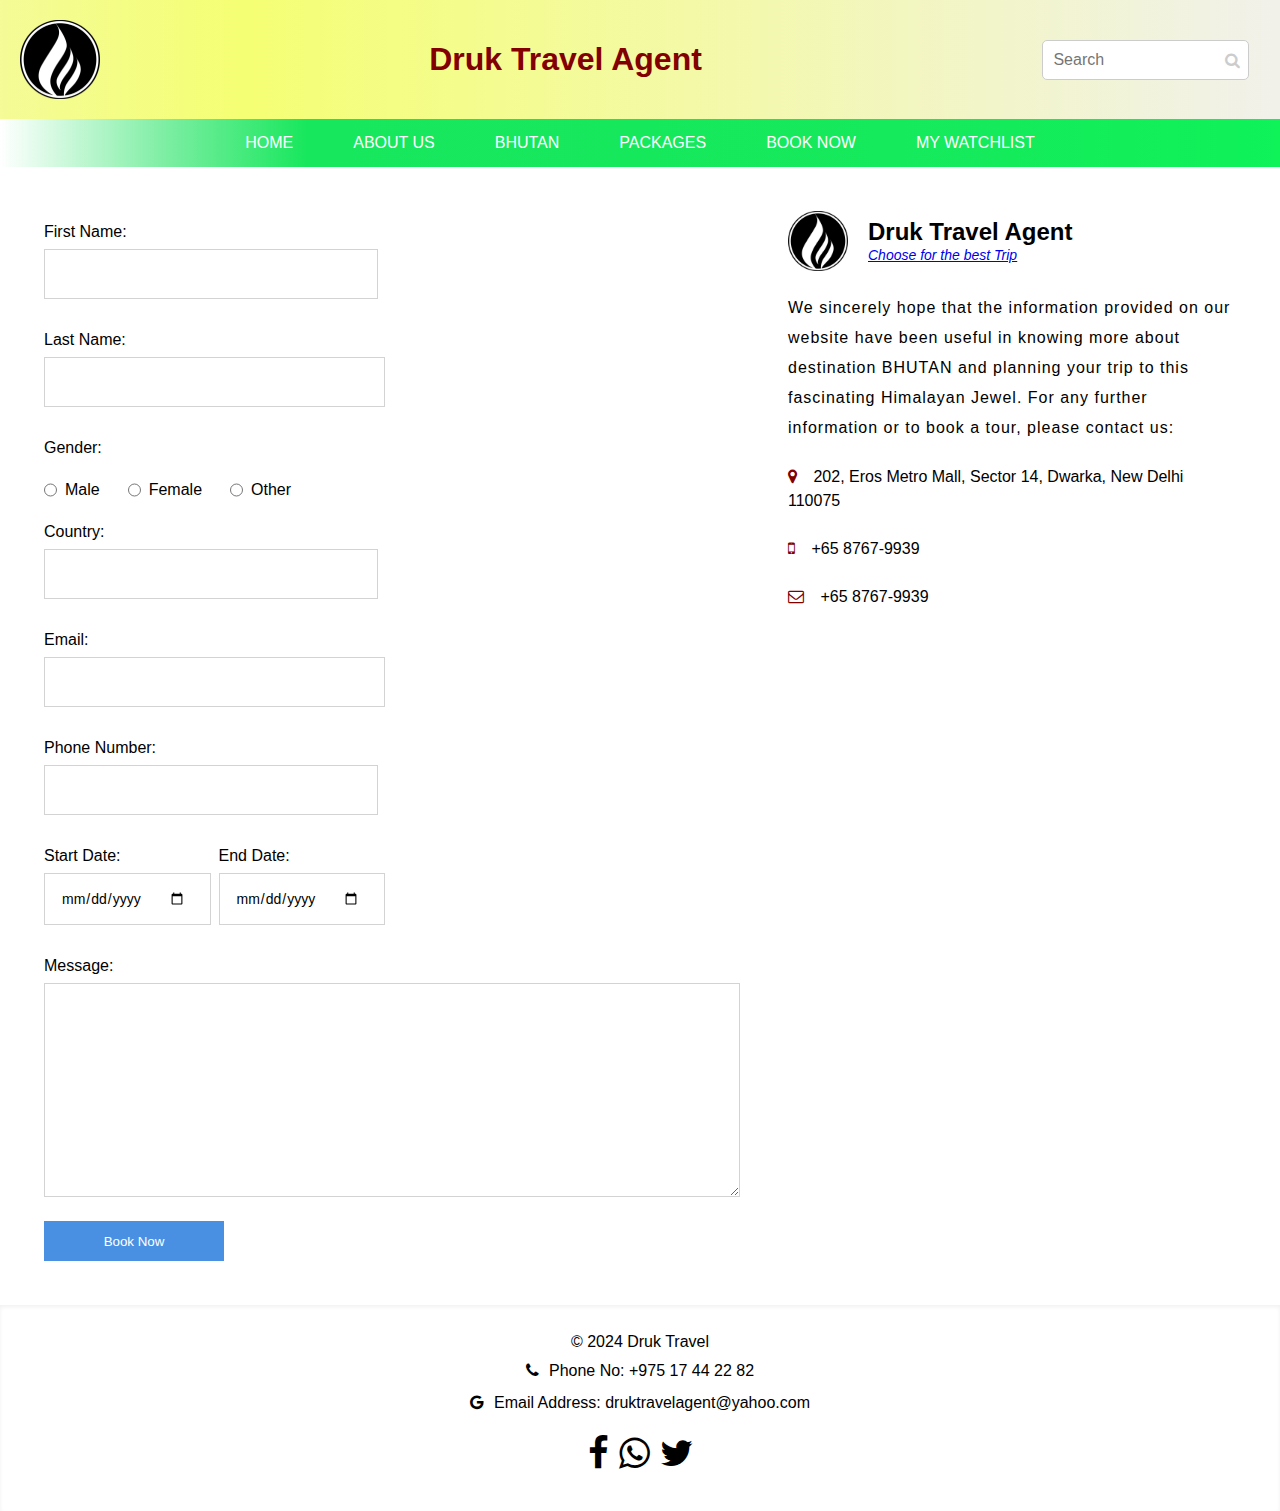
<file: apps/book-now/book-now.html>
<!DOCTYPE html>

<head>
    <meta charset="UTF-8">
    <meta name="viewport" content="width=device-width, initial-scale=1.0">
    <title>Druk Travel - Home</title>
    <link rel="stylesheet" href="../../stylesheet/styles.css">
    <link rel="stylesheet" href="../../stylesheet/sub-feature.css">
    <link rel="stylesheet" href="https://cdnjs.cloudflare.com/ajax/libs/font-awesome/4.7.0/css/font-awesome.min.css">
</head>

<body>
    <header class="header-content">
        <img width="80px" class="logo" src="../../assets/logo.png" alt="Choki Dorji">
        <h1 class="logo">Druk Travel Agent</h1>
        <div class="search">
            <input type="text" placeholder="Search" class="search-input">
            <i class="search-icon fa fa-search"></i>
        </div>

        <div class="responsive-header">
            <img width="80px" src="../../assets/logo.png" alt="Choki Dorji">
            <h1>Druk Travel Agent</h1>
        </div>
    </header>
    <nav>
        <ul class="my-menu">
            <li><a href="../index.html">HOME</a></li>
            <li><a href="#"> ABOUT US </a>
                <ul>
                    <li><a href="../about-us/contact.html">CONTACT</a></li>
                    <li><a href="../about-us/faq.html">FAQ</a></li>
                </ul>
            </li>
            <li><a href="book-now.html"> BHUTAN </a>
                <ul>
                    <li><a href="../bhutan/geography.html"> GEOGRAPHY </a></li>
                    <li><a href="../bhutan/hotel.html"> HOTELS </a></li>
                    <li><a href="../bhutan/calendar.html">FESTIVAL CALENDAR</a></li>
                    <li><a href="../bhutan/flight.html"> FLIGHT </a></li>
                    <li><a href="../bhutan/visa.html"> VISA </a></li>
                </ul>
            </li>
            <li><a href="#"> PACKAGES </a>
                <ul>
                    <li><a href="../packages/culture.html"> CULTURAL </a></li>
                    <li><a href="../packages/festival.html"> FESTIVAL </a></li>
                    <li><a href="../packages/trekking.html"> TREKKING </a></li>
                </ul>
            </li>
            <li>
                <a href="book-now.html"> BOOK NOW </a>
            </li>
            <li>
                <a href="../packages/watchlist.php"> MY WATCHLIST </a>
              </li>
        </ul>
    </nav>
    <main>
        <div style="display: flex; justify-content: center; width: 100%">
            <div class="booking-contact">
                <form id="bookingForm" style="display: flex; flex-wrap: wrap;" action="booking.php" method="post">
                    <div class="booking-contact-input" style="width: 48%; margin-right: 24px;">
                        <label class="contact-label" for="name">First Name: </label>
                        <input class="full-width input-field" type="text" id="first_name" name="first_name" required />
                        <p id="error-name" class="contact-error">
                            This field is required
                        </p>
                    </div>
                    <div class="booking-contact-input" style="width: 49%">
                        <label class="contact-label" for="name">Last Name: </label>
                        <input class="full-width input-field" type="text" id="last_name" name="last_name" required />
                        <p id="error-name" class="contact-error">
                            This field is required
                        </p>
                    </div>
                    <div class="booking-contact-input" style="width: 100%">
                        <label class="contact-label" for="name">Gender: </label>
                        <div style="display: flex; gap: 28px; margin-top: 24px;">
                            <label for="male" style="display: flex; cursor: pointer;" class="radio-inline">
                                <input style="width: fit-content; margin-right: 8px;" type="radio" name="gender" id="male" value="male" /> 
                                Male
                            </label>
                            <label for="female" style="display: flex; cursor: pointer;" class="radio-inline">
                                <input style="width: fit-content; margin-right: 8px;" type="radio" name="gender" id="female" value="female" />
                                Female
                            </label>
                            <label for="other" style="display: flex; cursor: pointer;" class="radio-inline">
                                <input style="width: fit-content; margin-right: 8px;" type="radio" name="gender" id="other" value="other" />
                                Other
                            </label>
                        </div>
                    </div>
                    <div class="booking-contact-input" style="width: 48%; margin-right: 24px;">
                        <label class="contact-label" for="phone">Country: </label>
                        <input class="full-width input-field" type="text" id="country" name="country" required />
                        <p id="error-phone" class="contact-error">
                            This field is required
                        </p>
                    </div>
                    <div class="booking-contact-input" style="width: 49%">
                        <label class="contact-label" for="email">Email: </label>
                        <input class="full-width input-field" type="email" id="email" name="email" required />
                        <p id="error-email" class="contact-error">
                            This field is required
                        </p>
                    </div>
                    <div class="booking-contact-input" style="width: 48%; margin-right: 24px;">
                        <label class="contact-label" for="phone">Phone Number: </label>
                        <input class="full-width input-field" type="number" id="phone_number" name="phone_number" required />
                        <p id="error-phone" class="contact-error">
                            This field is required
                        </p>
                    </div>
                    <div class="booking-contact-input" style="display: flex; width: 49%">
                        <div style="width: 50%; margin-right: 8px;">
                            <label class="contact-label" for="phone">Start Date: </label>
                            <input class="full-width input-field" type="date" id="startDate" name="start_date" />
                        </div>
                        <div style="width: 50%;">
                            <label class="contact-label" for="phone">End Date: </label>
                            <input class="full-width input-field" type="date" id="endDate" name="end_date" />
                        </div>
                    </div>
                    <div class="booking-contact-input full-width">
                        <label class="contact-label" for="message">Message: </label>
                        <textarea class="full-width input-field" rows="12" cols="20" type="text" id="message" name="message" required>
                        </textarea>
                        <p id="error-message" class="contact-error">
                            This field is required
                        </p>
                    </div>
                    <button style="border-radius: 0" type="submit" name="save_booking" onclick="submitForm(event, 'booking')">Book
                        Now</button>
                </form>
            </div>
            <div class="booking-details">
                <div class="booking-details-content">
                    <img width="60px" src="../../assets/logo.png" alt="Choki Dorji">
                    <div style="margin-left: 20px">
                        <h2>Druk Travel Agent</h2>
                        <i style="font-size: 14px; text-decoration: underline; color: gray">
                            <a href="../packages/trekking.html">Choose for the best Trip</a>
                        </i>
                    </div>

                </div>
                <p style="margin: 22px 0; letter-spacing: 1px;line-height: 30px;">
                    We sincerely hope that the information provided on our website have been useful in knowing more
                    about destination BHUTAN and planning your trip to this
                    fascinating Himalayan Jewel. For any further information or to book a tour, please contact us:
                </p>
                <div class="booking-details-contact">
                    <i class="fa fa-map-marker booking-icon"></i>
                    <span> 202, Eros Metro Mall, Sector 14, Dwarka, New Delhi 110075</span>
                </div>
                <div class="booking-details-contact">

                    <i class="fa fa-mobile booking-icon"></i>
                    <span> +65 8767-9939 </span>
                </div>
                <div class="booking-details-contact">
                    <i class="fa fa-envelope-o booking-icon" aria-hidden="true"></i>
                    <span> +65 8767-9939 </span>
                </div>
            </div>
        </div>
    </main>
    <footer>
        <p>&copy; 2024 Druk Travel</p>
        <p><i class="fa fa-phone"></i>Phone No: <span>+975 17 44 22 82</span></p>
        <p><i class="fa fa-google"></i>Email Address: <span>druktravelagent@yahoo.com</span></p>
        <div style="display: flex; gap: 10px; margin: 16px 0; font-size: 36px">
            <i class="fa fa-facebook"></i>
            <i class="fa fa-whatsapp"></i>
            <i class="fa fa-twitter"></i>
        </div>

    </footer>
    <script src="../../scripts/form-validation.js"></script>
</body>

</html>
</file>
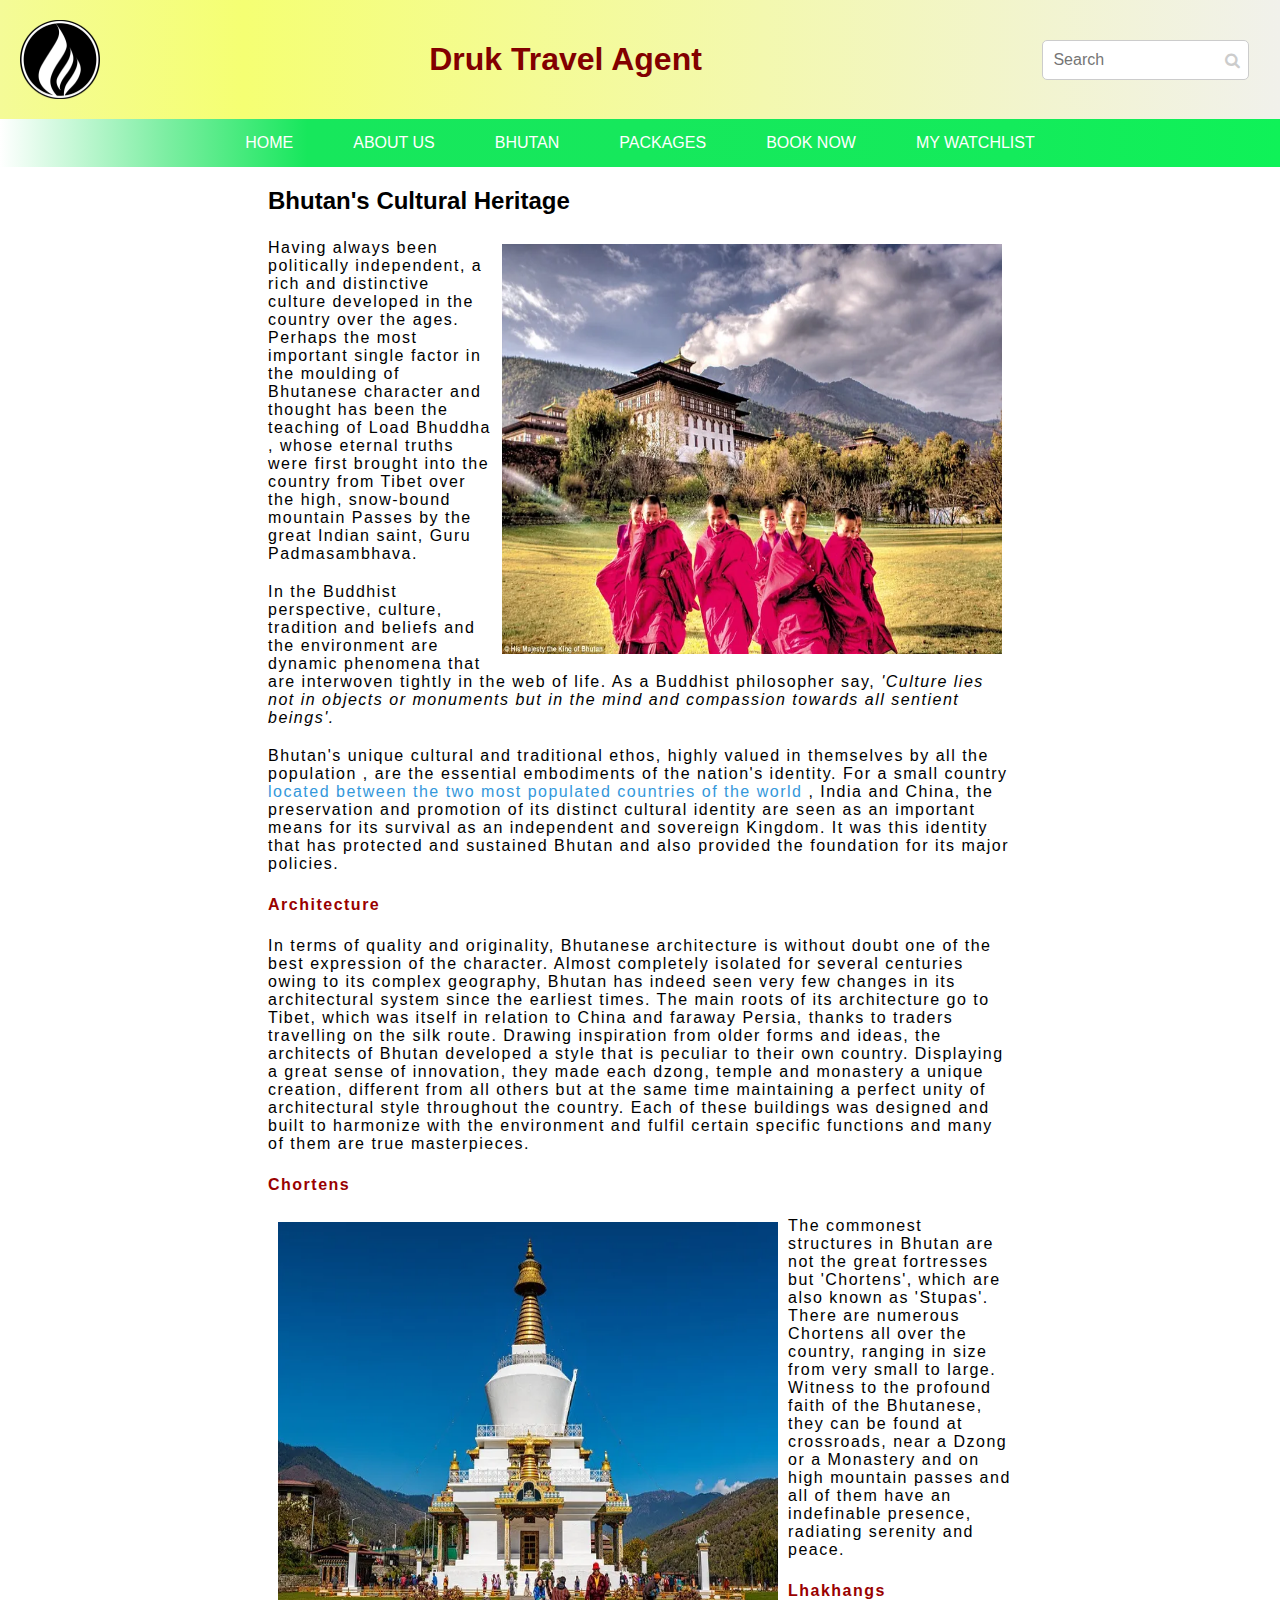
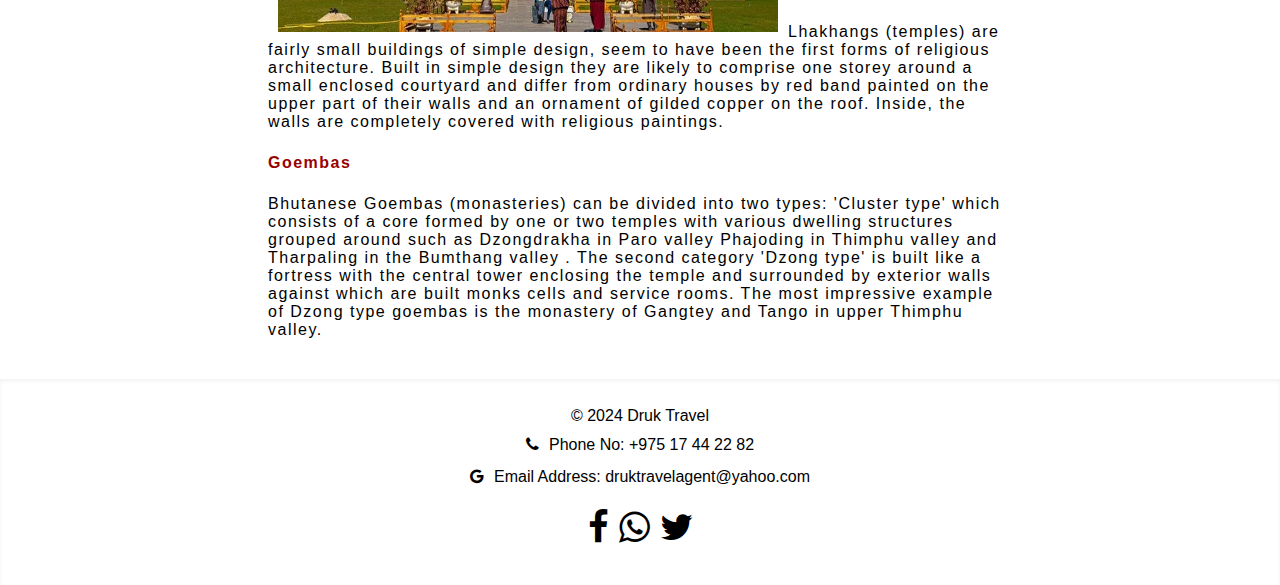
<file: apps/packages/culture.html>
<!DOCTYPE html>

<head>
    <meta charset="UTF-8">
    <meta name="viewport" content="width=device-width, initial-scale=1.0">
    <title>Druk Travel - Home</title>
    <link rel="stylesheet" href="../../stylesheet/styles.css">
    <link rel="stylesheet" href="../../stylesheet/sub-feature.css">
    <link rel="stylesheet" href="https://cdnjs.cloudflare.com/ajax/libs/font-awesome/4.7.0/css/font-awesome.min.css">
</head>

<body>
    <header class="header-content">
        <img width="80px" class="logo" src="../../assets/logo.png" alt="Choki Dorji">
        <h1 class="logo">Druk Travel Agent</h1>
        <div class="search">
            <input type="text" placeholder="Search" class="search-input">
            <i class="search-icon fa fa-search"></i>
        </div>

        <div class="responsive-header">
            <img width="80px" src="../../assets/logo.png" alt="Choki Dorji">
            <h1>Druk Travel Agent</h1>
        </div>
    </header>
    <nav>
        <ul class="my-menu">
            <li><a href="../index.html">HOME</a></li>
            <li><a href="#"> ABOUT US </a>
                <ul>
                    <li><a href="../about-us/contact.html">CONTACT</a></li>
                    <li><a href="../about-us/faq.html">FAQ</a></li>
                </ul>
            </li>
            <li><a href="#"> BHUTAN </a>
                <ul>
                    <li><a href="../bhutan/geography.html"> GEOGRAPHY </a></li>
                    <li><a href="../bhutan/hotel.html"> HOTELS </a></li>
                    <li><a href="../bhutan/calendar.html">FESTIVAL CALENDAR</a></li>
                    <li><a href="../bhutan/flight.html"> FLIGHT </a></li>
                    <li><a href="../bhutan/visa.html"> VISA </a></li>
                </ul>
            </li>
            <li><a href="#"> PACKAGES </a>
                <ul>
                    <li><a href="culture.html"> CULTURAL </a></li>
                    <li><a href="festival.html"> FESTIVAL </a></li>
                    <li><a href="trekking.html"> TREKKING </a></li>
                </ul>
            </li>
            <li>
                <a href="../book-now/book-now.html"> BOOK NOW </a>
            </li>
            <li>
                <a href="watchlist.php"> MY WATCHLIST </a>
              </li>
        </ul>
    </nav>
    <main>
        <div class="georaphy-container">
            <h2 style="margin-bottom: 24px;">Bhutan's Cultural Heritage</h2>
            <div style="letter-spacing: 1.5px;">
                <p>
                    <img alt="Map by Visit Bhutan" src="../../assets/bhutan-culture/bhutan-monks1.webp"
                        style="float:right; height:410px; margin:5px 10px; width:500px">
                    Having always been politically independent, a rich and distinctive culture developed in the country
                    over the ages.
                    Perhaps the most important single factor in the moulding of Bhutanese character and thought has been
                    the teaching of Load Bhuddha , whose eternal truths were first brought into the country from Tibet
                    over the high, snow-bound mountain
                    Passes by the great Indian saint, Guru Padmasambhava.
                </p>
                <p class="culture-paragraph">
                    In the Buddhist perspective, culture, tradition and beliefs and the environment are dynamic
                    phenomena that are interwoven tightly in the web of life.
                    As a Buddhist philosopher say,
                    <em>'Culture lies not in objects or monuments but in the mind and compassion towards all sentient
                        beings'.</em>
                </p>
                <p class="culture-paragraph">
                    Bhutan's unique cultural and traditional ethos, highly valued in themselves by all the population ,
                    are the essential embodiments of the nation's identity. For a small country
                    <a href="#" style="color:#3498db; text-decoration: none;">located between the two most populated
                        countries of the world</a>
                    , India and China, the preservation and promotion of its distinct cultural identity are seen as an
                    important means for its survival as an independent and sovereign Kingdom. It was this identity that
                    has
                    protected and sustained Bhutan and also provided the foundation for its major policies.
                </p>

                <span class="culture-sub-head"> Architecture </span>
                <p class="culture-paragraph">
                    In terms of quality and originality, Bhutanese architecture is without doubt one of the best
                    expression of the character. Almost completely isolated for several centuries owing to its complex
                    geography, Bhutan has indeed seen very few changes in its architectural system since the earliest
                    times. The main roots of its architecture go to Tibet, which was itself in relation
                    to China and faraway Persia, thanks to traders travelling on the silk route. Drawing inspiration
                    from older forms and ideas, the architects of Bhutan developed a style that is peculiar to their own
                    country. Displaying a great sense of innovation, they made each dzong, temple and monastery a unique
                    creation, different from all others but at the same time maintaining a perfect
                    unity of architectural style throughout the country. Each of these buildings was designed and built
                    to harmonize with the environment and fulfil certain specific functions and many of them are true
                    masterpieces.
                </p>

                <span class="culture-sub-head">Chortens</span>
                <p class="culture-paragraph">
                    <img style="float: left; height:410px; margin:5px 10px; width:500px" alt="Bhutan Geography Village"
                        src="../../assets/bhutan-culture/national-memorial-chorten.webp">
                    The commonest structures in Bhutan are not the great fortresses but 'Chortens', which are also known
                    as 'Stupas'. There are numerous Chortens all over the country, ranging in size from very small to
                    large. Witness to the profound faith of the Bhutanese, they can be found at crossroads, near a Dzong
                    or a Monastery and on
                    high mountain passes and all of them have an indefinable presence, radiating serenity and peace.
                </p>

                <span class="culture-sub-head"> Lhakhangs </span>
                <p class="culture-paragraph">
                    Lhakhangs (temples) are fairly small buildings of simple design, seem to have been the first forms
                    of religious architecture. Built in simple design they are likely to comprise one storey around a
                    small enclosed courtyard and differ from ordinary houses by red band painted on the upper part of
                    their walls and an ornament of gilded copper on the roof.
                    Inside, the walls are completely covered with religious paintings.
                </p>
                <span class="culture-sub-head"> Goembas </span>
                <p class="culture-paragraph">
                    Bhutanese Goembas (monasteries) can be divided into two types: 'Cluster type' which consists of a
                    core formed by one or two temples with various dwelling structures grouped around such as
                    Dzongdrakha in Paro valley Phajoding in Thimphu valley and Tharpaling in the Bumthang valley . The
                    second category 'Dzong type' is built like a fortress with the central tower enclosing the temple
                    and surrounded by exterior walls against which are built monks cells and service rooms. The most
                    impressive example of Dzong type goembas is the monastery of
                    Gangtey and Tango in upper Thimphu valley.
                </p>
            </div>
        </div>
    </main>
    <footer>
        <p>&copy; 2024 Druk Travel</p>
        <p><i class="fa fa-phone"></i>Phone No: <span>+975 17 44 22 82</span></p>
        <p><i class="fa fa-google"></i>Email Address: <span>druktravelagent@yahoo.com</span></p>
        <div style="display: flex; gap: 10px; margin: 16px 0; font-size: 36px">
            <i class="fa fa-facebook"></i>
            <i class="fa fa-whatsapp"></i>
            <i class="fa fa-twitter"></i>
        </div>

    </footer>
</body>

</html>
</file>
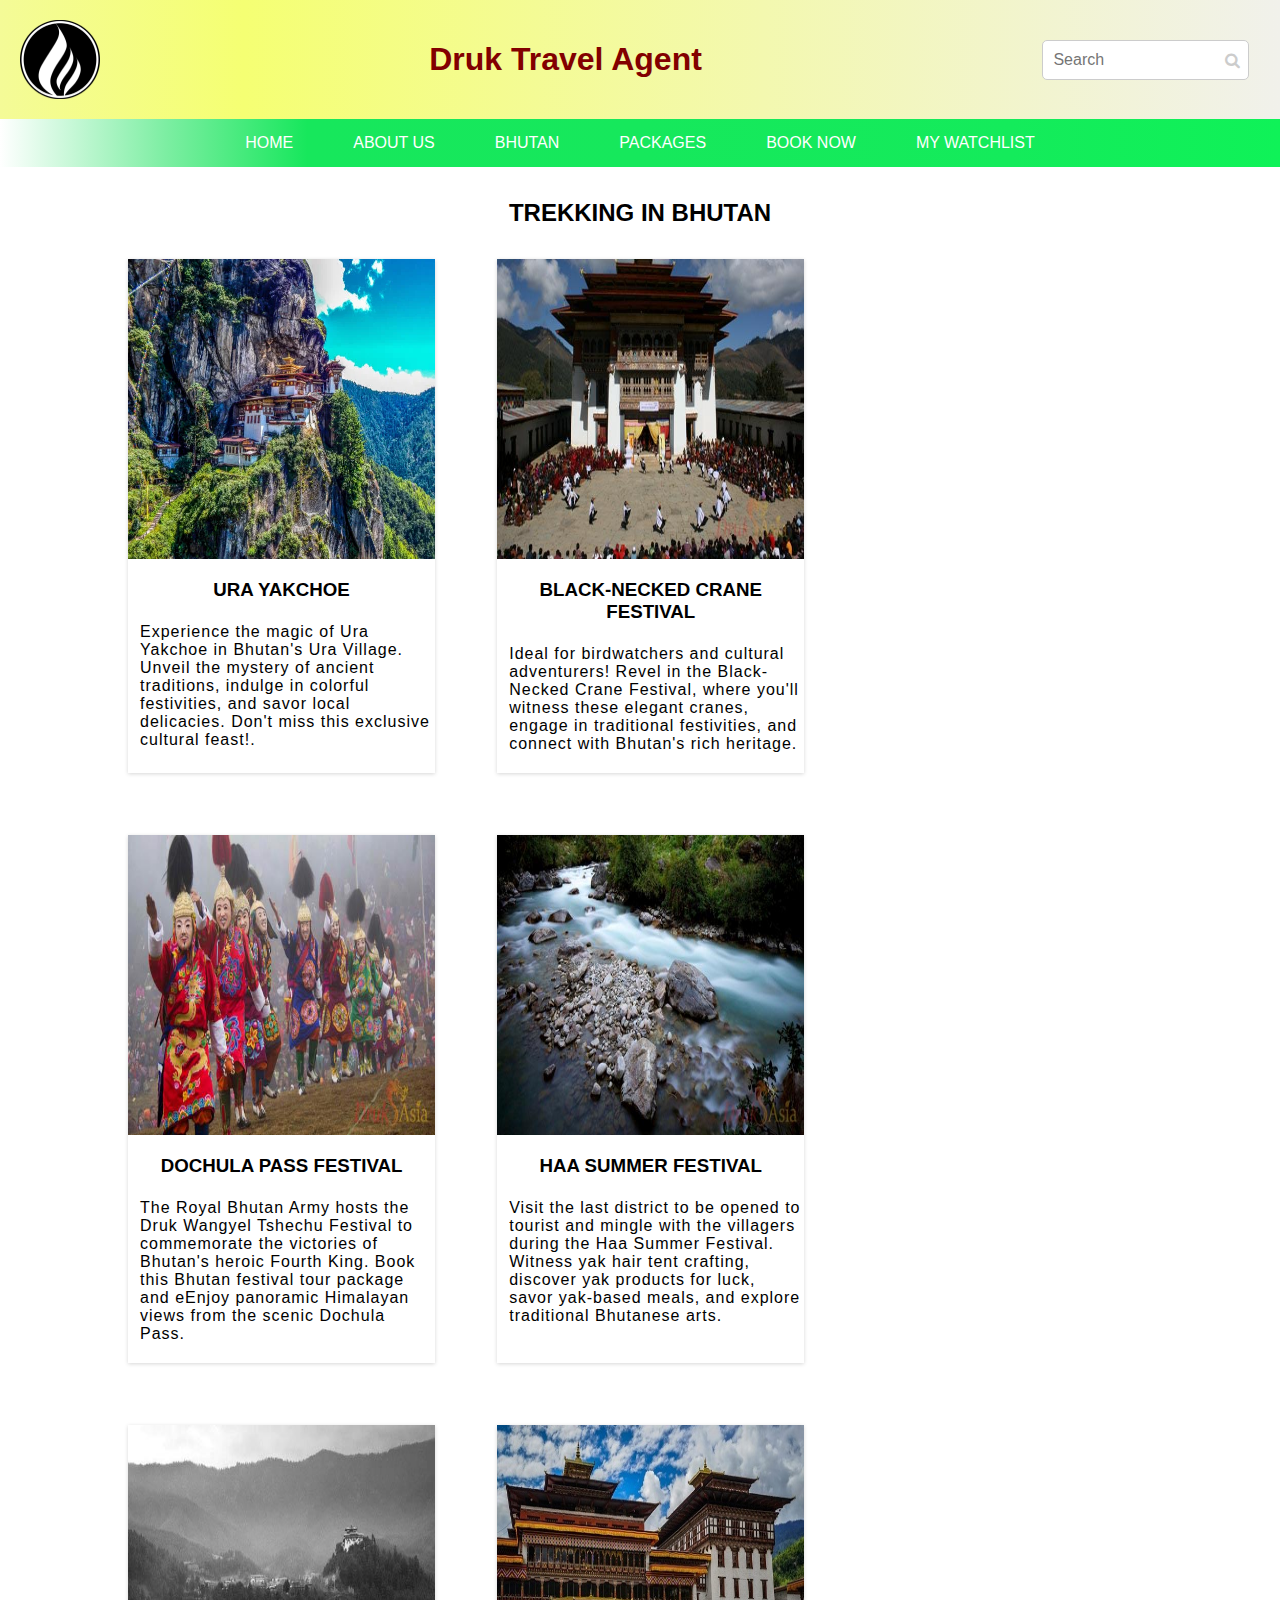
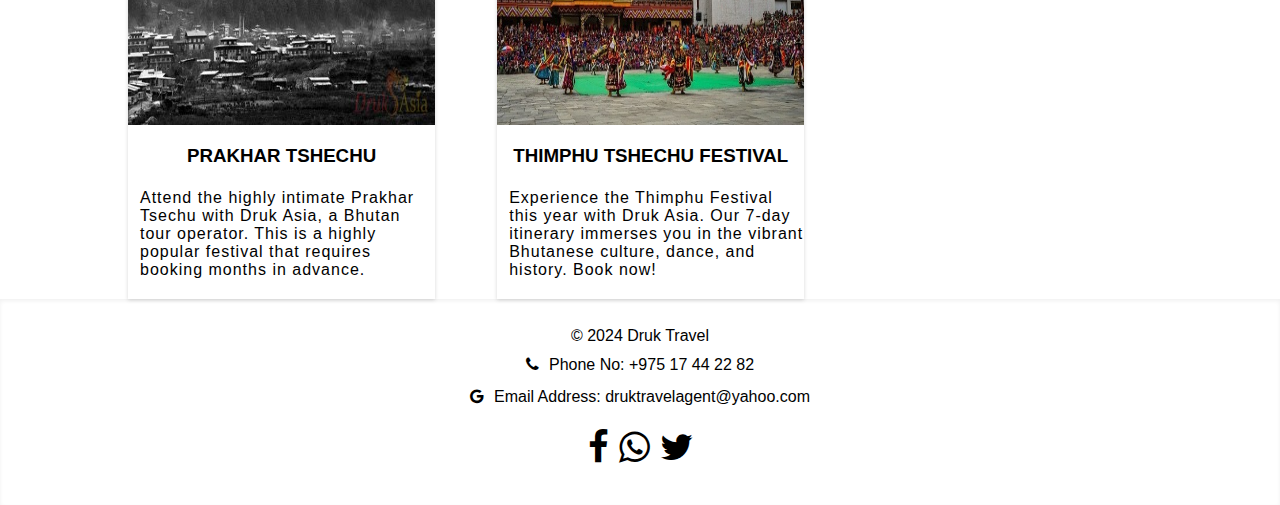
<file: apps/packages/festival.html>
<!DOCTYPE html>

<head>
    <meta charset="UTF-8">
    <meta name="viewport" content="width=device-width, initial-scale=1.0">
    <title>Druk Travel - Home</title>
    <link rel="stylesheet" href="../../stylesheet/styles.css">
    <link rel="stylesheet" href="../../stylesheet/sub-feature.css">
    <link rel="stylesheet" href="https://cdnjs.cloudflare.com/ajax/libs/font-awesome/4.7.0/css/font-awesome.min.css">
</head>

<body>
    <header class="header-content">
        <img width="80px" class="logo" src="../../assets/logo.png" alt="Choki Dorji">
        <h1 class="logo">Druk Travel Agent</h1>
        <div class="search">
            <input type="text" placeholder="Search" class="search-input">
            <i class="search-icon fa fa-search"></i>
        </div>

        <div class="responsive-header">
            <img width="80px" src="../../assets/logo.png" alt="Choki Dorji">
            <h1>Druk Travel Agent</h1>
        </div>
    </header>
    <nav>
        <ul class="my-menu">
            <li><a href="../index.html">HOME</a></li>
            <li><a href="#"> ABOUT US </a>
                <ul>
                    <li><a href="../about-us/contact.html">CONTACT</a></li>
                    <li><a href="../about-us/faq.html">FAQ</a></li>
                </ul>
            </li>
            <li><a href="#"> BHUTAN </a>
                <ul>
                    <li><a href="../bhutan/geography.html"> GEOGRAPHY </a></li>
                    <li><a href="../bhutan/hotel.html"> HOTELS </a></li>
                    <li><a href="../bhutan/calendar.html">FESTIVAL CALENDAR</a></li>
                    <li><a href="../bhutan/flight.html"> FLIGHT </a></li>
                    <li><a href="../bhutan/visa.html"> VISA </a></li>
                </ul>
            </li>
            <li><a href="#"> PACKAGES </a>
                <ul>
                    <li><a href="culture.html"> CULTURAL </a></li>
                    <li><a href="festival.html"> FESTIVAL </a></li>
                    <li><a href="trekking.html"> TREKKING </a></li>
                </ul>
            </li>
            <li>
                <a href="../book-now/book-now.html"> BOOK NOW </a>
            </li>
            <li>
                <a href="watchlist.php"> MY WATCHLIST </a>
              </li>
        </ul>
    </nav>
    <!--Main Contain-->
    <div style="display: flex; flex-direction: column;">
        <h2 style="margin: 32px 0; text-align: center"> TREKKING IN BHUTAN</h2>
        <div class="main-card">
            <div class="festival-container">
                <div class="festival-card">
                    <img alt="Ura Yakchoe" src="../../assets/bhutan-trekking/taktsang-monastery.webp" height="300">
                    <div class="hotel-name">
                        <h3 style="margin-bottom: 8px;"> URA YAKCHOE </h3>
                        <p class="festival-card-content"> Experience the magic of Ura Yakchoe in Bhutan's Ura Village.
                            Unveil the mystery of ancient traditions, indulge in colorful festivities,
                            and savor local delicacies. Don't miss this exclusive cultural feast!.
                        </p>
                    </div>
                </div>
                <div class="festival-card">
                    <img alt="Black-Necked Crane" src="../../assets/bhutan-festival/fextival2.jpeg" height="300">
                    <div class="hotel-name">
                        <h3 style="margin-bottom: 8px;"> BLACK-NECKED CRANE FESTIVAL</h3>
                        <p class="festival-card-content">
                            Ideal for birdwatchers and cultural adventurers! Revel in the Black-Necked Crane Festival,
                            where you'll witness these elegant cranes,
                            engage in traditional festivities, and connect with Bhutan's rich heritage.
                        </p>
                    </div>
                </div>
                <div class="festival-card">
                    <img alt="Dochula Pass" src="../../assets/bhutan-festival/festival3.jpeg" height="300">
                    <div class="hotel-name">
                        <h3 style="margin-bottom: 8px;"> DOCHULA PASS FESTIVAL</h3>
                        <p class="festival-card-content">
                            The Royal Bhutan Army hosts the Druk Wangyel Tshechu Festival to commemorate the victories
                            of Bhutan's heroic Fourth King. Book this Bhutan
                            festival tour package and eEnjoy panoramic Himalayan views from the scenic Dochula Pass.
                        </p>
                    </div>
                </div>
                <div class="festival-card">
                    <img alt="Bhutan-Helicopter" src="../../assets/bhutan-festival/festival4.jpeg" height="300">
                    <div class="hotel-name">
                        <h3 style="margin-bottom: 8px;"> HAA SUMMER FESTIVAL</h3>
                        <p class="festival-card-content">
                            Visit the last district to be opened to tourist and mingle with the villagers during the Haa
                            Summer Festival. Witness yak hair tent crafting,
                            discover yak products for luck, savor yak-based meals, and explore traditional Bhutanese
                            arts.
                        </p>
                    </div>
                </div>
                <div class="festival-card">
                    <img alt="Bhutan-Helicopter" src="../../assets/bhutan-festival/festival-5.jpeg" height="300">
                    <div class="hotel-name">
                        <h3 style="margin-bottom: 8px;"> PRAKHAR TSHECHU</h3>
                        <p class="festival-card-content">
                            Attend the highly intimate Prakhar Tsechu with Druk Asia, a Bhutan tour operator.
                            This is a highly popular festival that requires booking months in advance.
                        </p>
                    </div>
                </div>
                <div class="festival-card">
                    <img alt="Bhutan-Helicopter" src="../../assets/bhutan-festival/festival-6.jpeg" height="300">
                    <div class="hotel-name">
                        <h3 style="margin-bottom: 8px;"> THIMPHU TSHECHU FESTIVAL</h3>
                        <p class="festival-card-content">
                            Experience the Thimphu Festival this year with Druk Asia. Our 7-day itinerary immerses you
                            in the vibrant Bhutanese culture,
                            dance, and history. Book now!
                        </p>
                    </div>
                </div>
            </div>
        </div>

    </div>
    <footer>
        <p>&copy; 2024 Druk Travel</p>
        <p><i class="fa fa-phone"></i>Phone No: <span>+975 17 44 22 82</span></p>
        <p><i class="fa fa-google"></i>Email Address: <span>druktravelagent@yahoo.com</span></p>
        <div style="display: flex; gap: 10px; margin: 16px 0; font-size: 36px">
            <i class="fa fa-facebook"></i>
            <i class="fa fa-whatsapp"></i>
            <i class="fa fa-twitter"></i>
        </div>

    </footer>
</body>

</html>
</file>
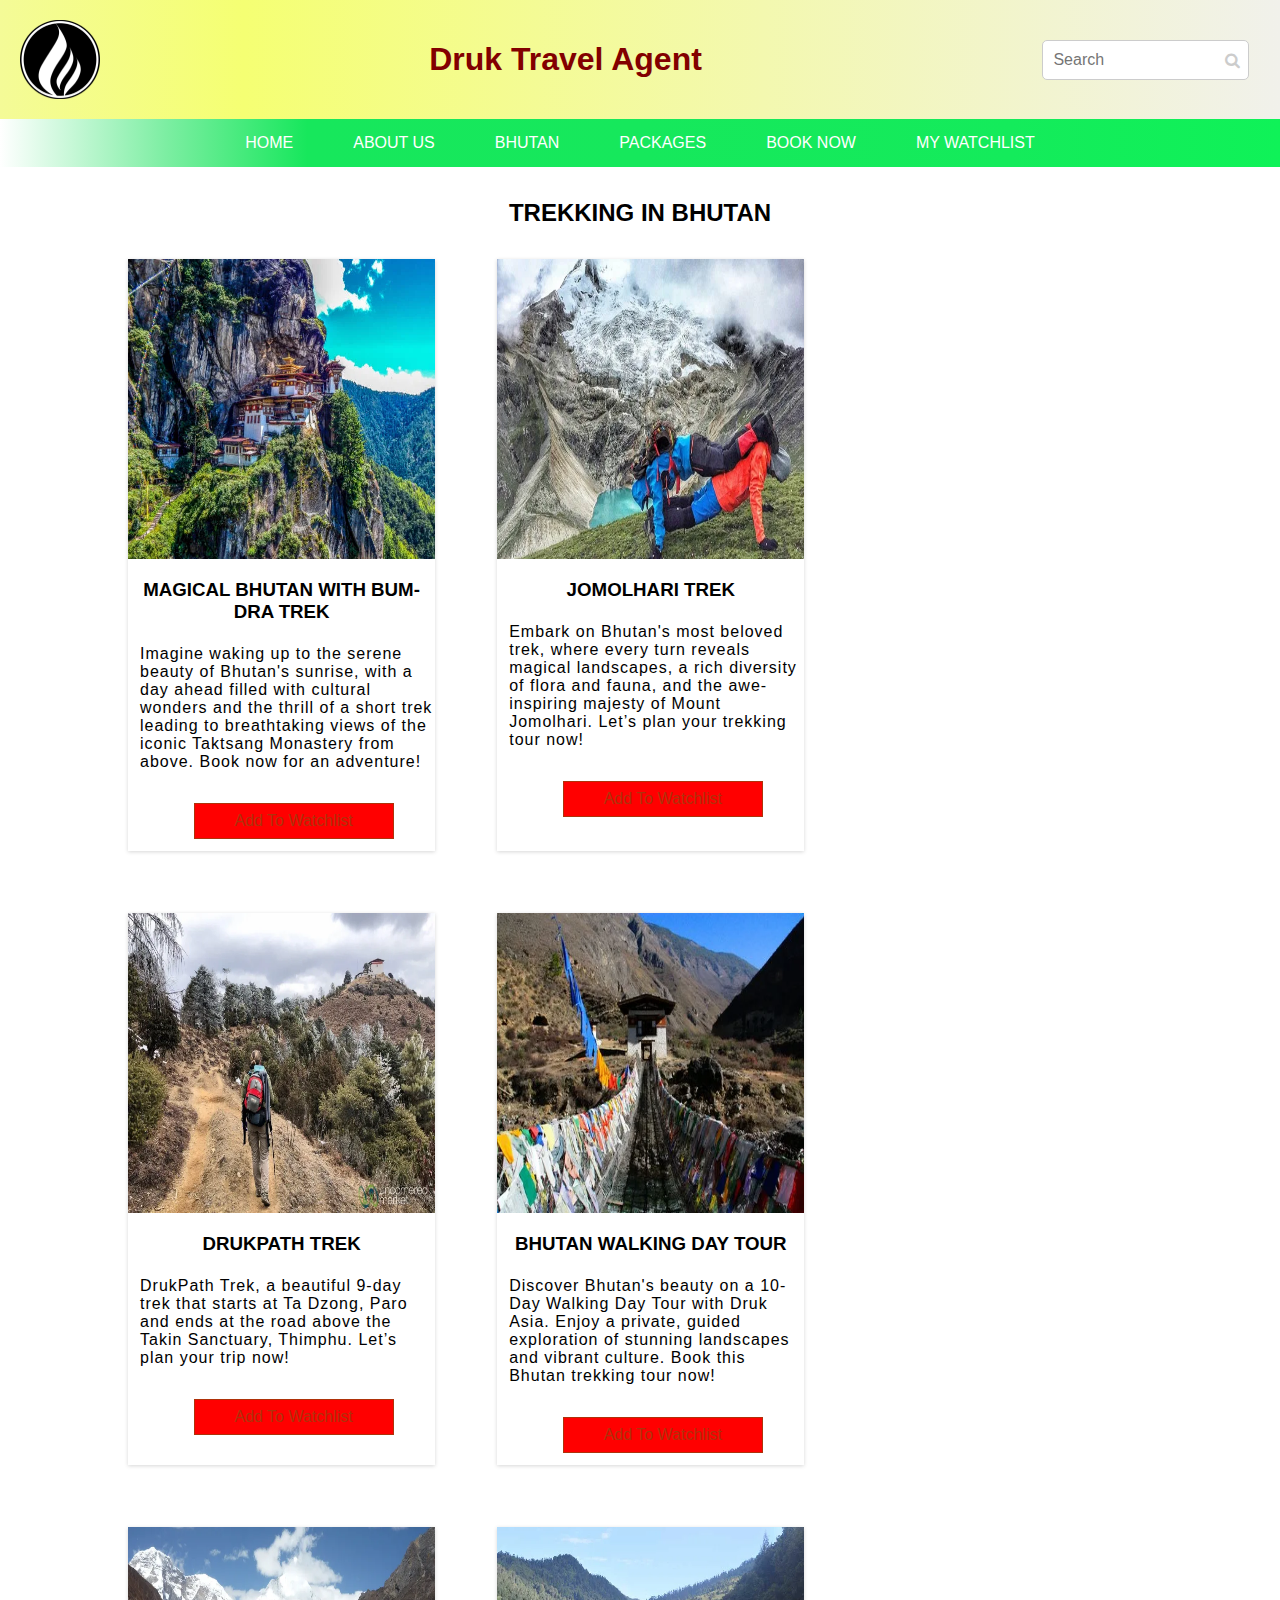
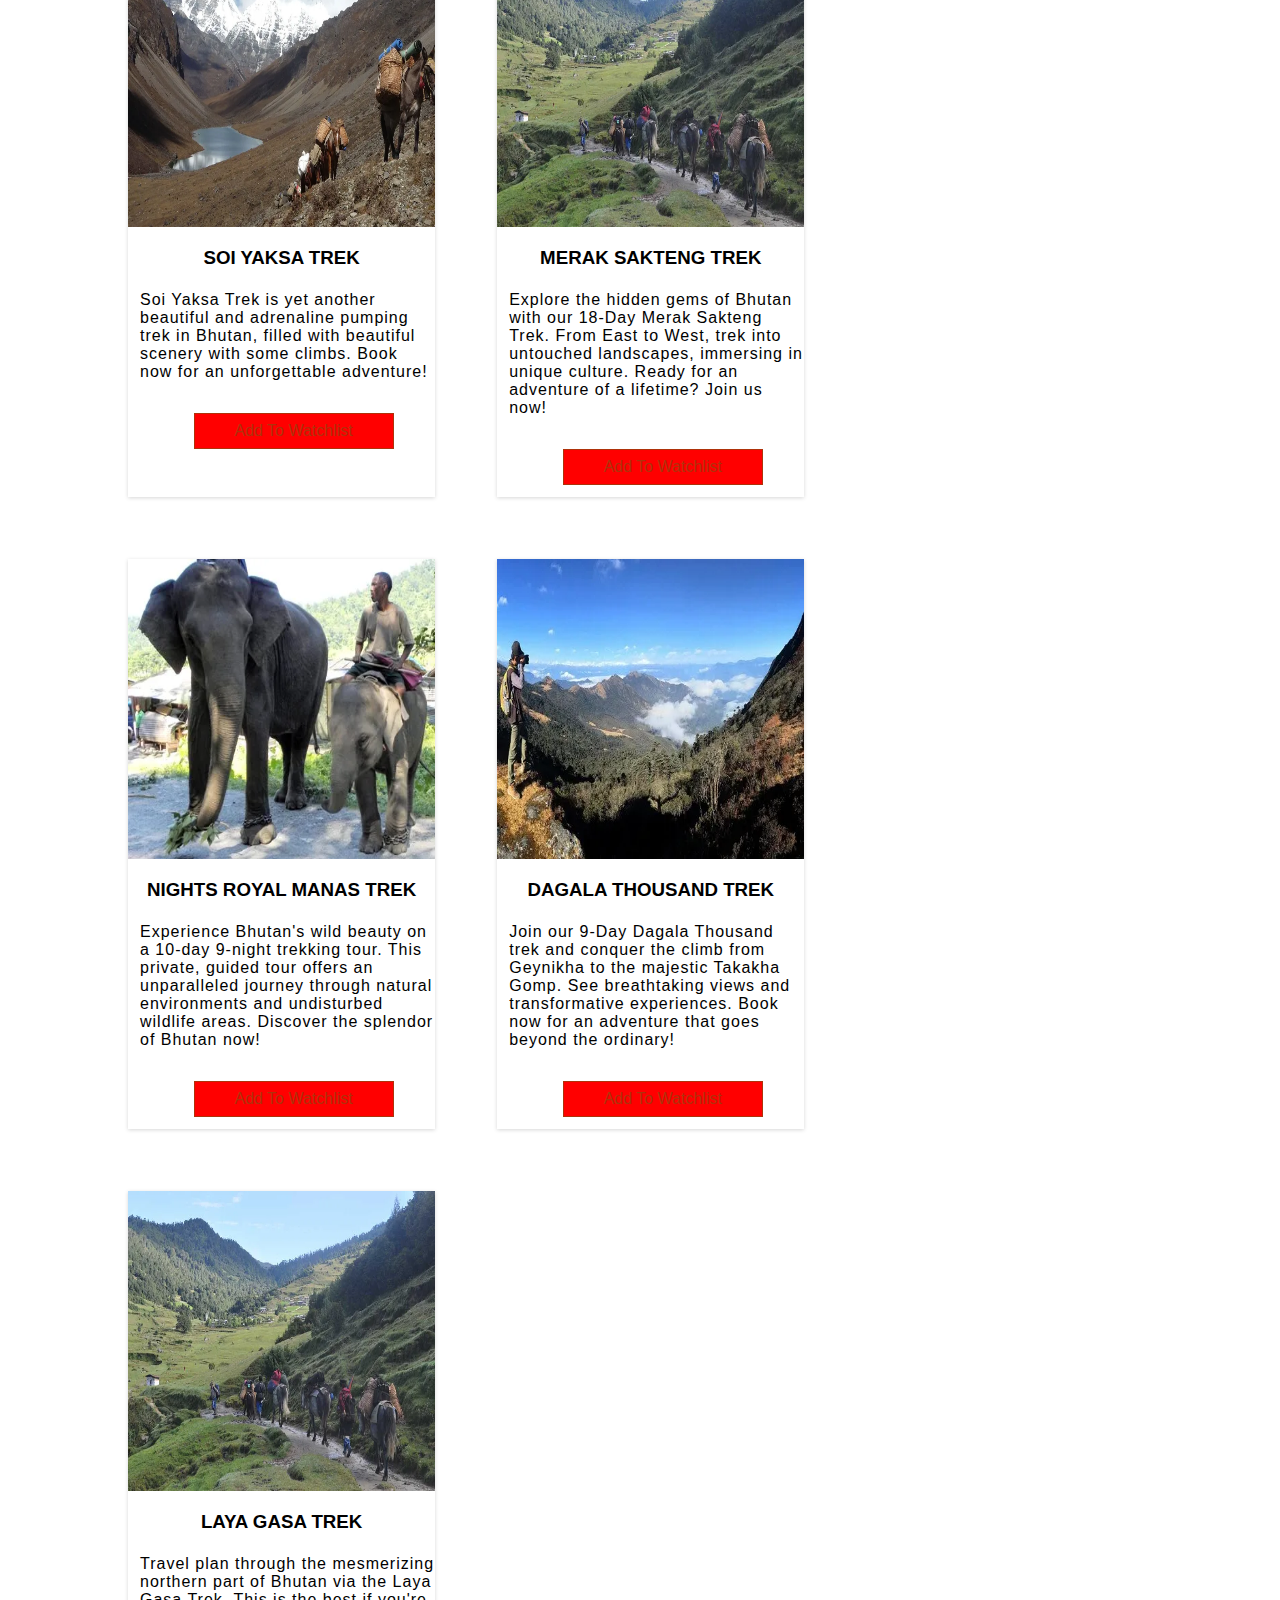
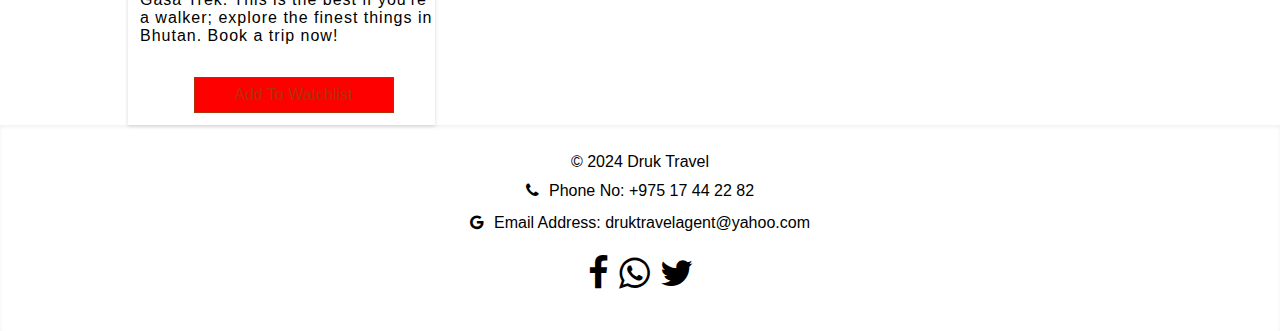
<file: apps/packages/trekking.html>
<!DOCTYPE html>

<head>
    <meta charset="UTF-8">
    <meta name="viewport" content="width=device-width, initial-scale=1.0">
    <title>Druk Travel - Home</title>
    <link rel="stylesheet" href="../../stylesheet/styles.css">
    <link rel="stylesheet" href="../../stylesheet/sub-feature.css">
    <link rel="stylesheet" href="https://cdnjs.cloudflare.com/ajax/libs/font-awesome/4.7.0/css/font-awesome.min.css">
    <style>
        .custom-button {
            display: flex;
            justify-content: center;
            align-items: center;
            border: 1px solid #af320a;
            width: 200px;
            color: #af320a;
            padding: 8px 16px;
        }

        .custom-button:hover {
            color: white !important;
            background-color: #af320a;
            cursor: pointer;
        }

        .custom-button.disabled {
            color: #999;
            background-color: #f0f0f0;
            cursor: not-allowed;
            pointer-events: none;
            /* Prevent further clicks */
        }

        ;
    </style>
</head>

<body>
    <header class="header-content">
        <img width="80px" class="logo" src="../../assets//logo.png" alt="Choki Dorji">
        <h1 class="logo">Druk Travel Agent</h1>
        <div class="search">
            <input type="text" placeholder="Search" class="search-input">
            <i class="search-icon fa fa-search"></i>
        </div>

        <div class="responsive-header">
            <img width="80px" src="../../assets//logo.png" alt="Choki Dorji">
            <h1>Druk Travel Agent</h1>
        </div>
    </header>
    <nav>
        <ul class="my-menu">
            <li><a href="../index.html">HOME</a></li>
            <li><a href="#"> ABOUT US </a>
                <ul>
                    <li><a href="../about-us/contact.html">CONTACT</a></li>
                    <li><a href="../about-us/faq.html">FAQ</a></li>
                </ul>
            </li>
            <li><a href="#"> BHUTAN </a>
                <ul>
                    <li><a href="../bhutan/geography.html"> GEOGRAPHY </a></li>
                    <li><a href="../bhutan/hotel.html"> HOTELS </a></li>
                    <li><a href="../bhutan/calendar.html">FESTIVAL CALENDAR</a></li>
                    <li><a href="../bhutan/flight.html"> FLIGHT </a></li>
                    <li><a href="../bhutan/visa.html"> VISA </a></li>
                </ul>
            </li>
            <li><a href="#"> PACKAGES </a>
                <ul>
                    <li><a href="culture.html"> CULTURAL </a></li>
                    <li><a href="festival.html"> FESTIVAL </a></li>
                    <li><a href="trekking.html"> TREKKING </a></li>
                </ul>
            </li>
            <li>
                <a href="../book-now/book-now.html"> BOOK NOW </a>
            </li>
            <li>
                <a href="watchlist.php"> MY WATCHLIST </a>
              </li>
        </ul>
    </nav>
    <div style="display: flex; flex-direction: column;">
        <h2 style="margin: 32px 0; text-align: center"> TREKKING IN BHUTAN</h2>
        <div class="main-card">
            <div class="festival-container">
                <div class="festival-card">
                    <img alt="Ura Yakchoe" src="../../assets/bhutan-trekking/taktsang-monastery.webp" height="300">
                    <div class="hotel-name">
                        <h3 style="margin-bottom: 8px;"> MAGICAL BHUTAN WITH BUM-DRA TREK </h3>
                        <p class="festival-card-content">
                            Imagine waking up to the serene beauty of Bhutan's sunrise, with a day ahead filled with
                            cultural wonders and
                            the thrill of a short trek leading to breathtaking views of the iconic Taktsang Monastery
                            from above. Book now for an adventure!
                        </p>
                    </div>
                    <div
                        style="width: 100%; display: flex; justify-content: center; align-items: center; margin: 12px 12px;">
                        <div class="custom-button" type="submit" onclick="onSubmit(event)"
                            data-title="TREKKING IN BHUTAN"
                            data-image="../../assets/bhutan-trekking/taktsang-monastery.webp">
                            Add To Watchlist
                        </div>
                    </div>

                </div>
                <div class="festival-card">
                    <img alt="Black-Necked Crane" src="../../assets/bhutan-trekking/jomolhari-trek.webp" height="300">
                    <div class="hotel-name">
                        <h3 style="margin-bottom: 8px;"> JOMOLHARI TREK</h3>
                        <p class="festival-card-content">
                            Embark on Bhutan's most beloved trek, where every turn reveals magical landscapes, a rich
                            diversity of flora and fauna,
                            and the awe-inspiring majesty of Mount Jomolhari. Let’s plan your trekking tour now!
                        </p>
                    </div>
                    <div
                        style="width: 100%; display: flex; justify-content: center; align-items: center; margin: 12px 12px;">
                        <div class="custom-button" type="submit" onclick="onSubmit(event)" data-title="JOMOLHARI TREK"
                            data-image="../../assets/bhutan-trekking/jomolhari-trek.webp">
                            Add To Watchlist
                        </div>
                    </div>
                </div>
                <div class="festival-card">
                    <img alt="Dochula Pass" src="../../assets/bhutan-trekking/DrukPathTrek.webp" height="300">
                    <div class="hotel-name">
                        <h3 style="margin-bottom: 8px;"> DRUKPATH TREK</h3>
                        <p class="festival-card-content">
                            DrukPath Trek, a beautiful 9-day trek that starts at Ta Dzong, Paro and ends at the road
                            above the
                            Takin Sanctuary, Thimphu. Let’s plan your trip now!
                        </p>
                    </div>
                    <div
                        style="width: 100%; display: flex; justify-content: center; align-items: center; margin: 12px 12px;">
                        <div class="custom-button" type="submit" onclick="onSubmit(event)" data-title="DRUKPATH TREK"
                            data-image="../../assets/bhutan-trekking/DrukPathTrek.webp">
                            Add To Watchlist
                        </div>
                    </div>
                </div>
                <div class="festival-card">
                    <img alt="Bhutan-Helicopter" src="../../assets/bhutan-trekking/bhutan-walk-trek.webp" height="300">
                    <div class="hotel-name">
                        <h3 style="margin-bottom: 8px;"> BHUTAN WALKING DAY TOUR </h3>
                        <p class="festival-card-content">
                            Discover Bhutan's beauty on a 10-Day Walking Day Tour with Druk Asia. Enjoy a private,
                            guided exploration
                            of stunning landscapes and vibrant culture. Book this Bhutan trekking tour now!
                        </p>
                    </div>
                    <div
                        style="width: 100%; display: flex; justify-content: center; align-items: center; margin: 12px 12px;">
                        <div class="custom-button" type="submit" onclick="onSubmit(event)"
                            data-title="BHUTAN WALKING DAY TOUR"
                            data-image="../../assets/bhutan-trekking/bhutan-walk-trek.webp">
                            Add To Watchlist
                        </div>
                    </div>
                </div>
                <div class="festival-card">
                    <img alt="Bhutan-Helicopter" src="../../assets/bhutan-trekking/soi-yaksa.webp" height="300">
                    <div class="hotel-name">
                        <h3 style="margin-bottom: 8px;"> SOI YAKSA TREK </h3>
                        <p class="festival-card-content">
                            Soi Yaksa Trek is yet another beautiful and adrenaline pumping trek in Bhutan, filled with
                            beautiful
                            scenery with some climbs. Book now for an unforgettable adventure!
                        </p>
                    </div>
                    <div
                        style="width: 100%; display: flex; justify-content: center; align-items: center; margin: 12px 12px;">
                        <div class="custom-button" type="submit" onclick="onSubmit(event)" data-title="SOI YAKSA TREK"
                            data-image="../../assets/bhutan-trekking/soi-yaksa.webp">
                            Add To Watchlist
                        </div>
                    </div>
                </div>
                <div class="festival-card">
                    <img alt="Bhutan-Helicopter" src="../../assets/bhutan-trekking/Merak-Sakteng-Trek5.webp"
                        height="300">
                    <div class="hotel-name">
                        <h3 style="margin-bottom: 8px;"> MERAK SAKTENG TREK </h3>
                        <p class="festival-card-content">
                            Explore the hidden gems of Bhutan with our 18-Day Merak Sakteng Trek. From East to West,
                            trek into untouched landscapes,
                            immersing in unique culture. Ready for an adventure of a lifetime? Join us now!
                        </p>
                    </div>
                    <div
                        style="width: 100%; display: flex; justify-content: center; align-items: center; margin: 12px 12px;">
                        <div class="custom-button" type="submit" onclick="onSubmit(event)"
                            data-title="MERAK SAKTENG TREK"
                            data-image="../../assets/bhutan-trekking/Merak-Sakteng-Trek5.webp">
                            Add To Watchlist
                        </div>
                    </div>
                </div>
                <div class="festival-card">
                    <img alt="Bhutan-Helicopter" src="../../assets/bhutan-trekking/royal-manas-trek.webp" height="300">
                    <div class="hotel-name">
                        <h3 style="margin-bottom: 8px;"> NIGHTS ROYAL MANAS TREK </h3>
                        <p class="festival-card-content">
                            Experience Bhutan's wild beauty on a 10-day 9-night trekking tour. This private, guided tour
                            offers an unparalleled journey through
                            natural environments and undisturbed wildlife areas. Discover the splendor of Bhutan now!
                        </p>
                    </div>
                    <div
                        style="width: 100%; display: flex; justify-content: center; align-items: center; margin: 12px 12px;">
                        <div class="custom-button" type="submit" onclick="onSubmit(event)"
                            data-title="NIGHTS ROYAL MANAS TREK"
                            data-image="../../assets/bhutan-trekking/royal-manas-trek.webp">
                            Add To Watchlist
                        </div>
                    </div>
                </div>
                <div class="festival-card">
                    <img alt="Bhutan-Helicopter" src="../../assets/bhutan-trekking/Dagala-Trek.webp" height="300">
                    <div class="hotel-name">
                        <h3 style="margin-bottom: 8px;"> DAGALA THOUSAND TREK </h3>
                        <p class="festival-card-content">
                            Join our 9-Day Dagala Thousand trek and conquer the climb from Geynikha to the majestic
                            Takakha Gomp.
                            See breathtaking views and transformative experiences. Book now for an adventure that goes
                            beyond the ordinary!
                        </p>
                    </div>
                    <div
                        style="width: 100%; display: flex; justify-content: center; align-items: center; margin: 12px 12px;">
                        <div class="custom-button" type="submit" onclick="onSubmit(event)"
                            data-title="DAGALA THOUSAND TREK"
                            data-image="../../assets/bhutan-trekking/Dagala-Trek.webp">
                            Add To Watchlist
                        </div>
                    </div>
                </div>
                <div class="festival-card">
                    <img alt="Bhutan-Helicopter" src="../../assets/bhutan-trekking/Merak-Sakteng-Trek5.webp"
                        height="300">
                    <div class="hotel-name">
                        <h3 style="margin-bottom: 8px;"> LAYA GASA TREK </h3>
                        <p class="festival-card-content">
                            Travel plan through the mesmerizing northern part of Bhutan via the Laya Gasa Trek.
                            This is the best if you're a walker; explore the finest things in Bhutan. Book a trip now!
                        </p>
                    </div>
                    <div
                        style="width: 100%; display: flex; justify-content: center; align-items: center; margin: 12px 12px;">
                        <div class="custom-button" type="submit" onclick="onSubmit(event)" data-title="LAYA GASA TREK"
                            data-image="../../assets/bhutan-trekking/Merak-Sakteng-Trek5.webp">
                            Add To Watchlist
                        </div>
                        <div id="view-watchlist-link"
                            style="margin-left: 12px; cursor: pointer; color: rgb(90, 90, 220); display: none;"
                            onclick="viewMyWatchlist()">
                            View My Watchlist
                        </div>
                    </div>
                </div>
            </div>
        </div>
    </div>
    <footer>
        <p>&copy; 2024 Druk Travel</p>
        <p><i class="fa fa-phone"></i>Phone No: <span>+975 17 44 22 82</span></p>
        <p><i class="fa fa-google"></i>Email Address: <span>druktravelagent@yahoo.com</span></p>
        <div style="display: flex; gap: 10px; margin: 16px 0; font-size: 36px">
            <i class="fa fa-facebook"></i>
            <i class="fa fa-whatsapp"></i>
            <i class="fa fa-twitter"></i>
        </div>
    </footer>
    <script>

        function onSubmit(event) {
            const element = event?.target;
            const title = element?.getAttribute('data-title');
            const image = element.getAttribute('data-image');
            if (element.classList.contains('disabled')) {
                return;  // Do nothing if already added to watchlist
            }
            addToWatchlist(title, image, element);
        };

        function addToWatchlist(title, image, element) {
            const url = 'add-to-watchlist.php';
            const data = {
                title: title,
                image: image
            };
            fetch(url, {
                method: 'POST',
                headers: {
                    'Content-Type': 'application/json'
                },
                body: JSON.stringify(data)
            })
                .then(response => {
                    if (!response.ok) {
                        throw new Error('Network response was not ok. Status: ' + response.status);
                    }
                    return response.json();
                })
                .then(data => {
                    if (data.success) {
                        element.textContent = 'Added to Watchlist';
                        // Disable the cursor and interaction
                        element.classList.add('disabled');
                        document.getElementById('view-watchlist-link').style.display = 'block';
                        alert('Added to Watchlist successfully!');
                        // window.location.href = 'watchlist.php';
                    } else {
                        element.textContent = 'Added to Watchlist';
                        element.classList.add('disabled'); // Optionally disable interaction
                        ocument.getElementById('view-watchlist-link').style.display = 'block';
                        alert('Error adding to watchlist: ' + data.message);
                    }
                });
        };

        function viewMyWatchlist() {
            window.location.href = 'watchlist.php'; // Redirects to the watchlist page
        };
    </script>
</body>

</html>
</file>
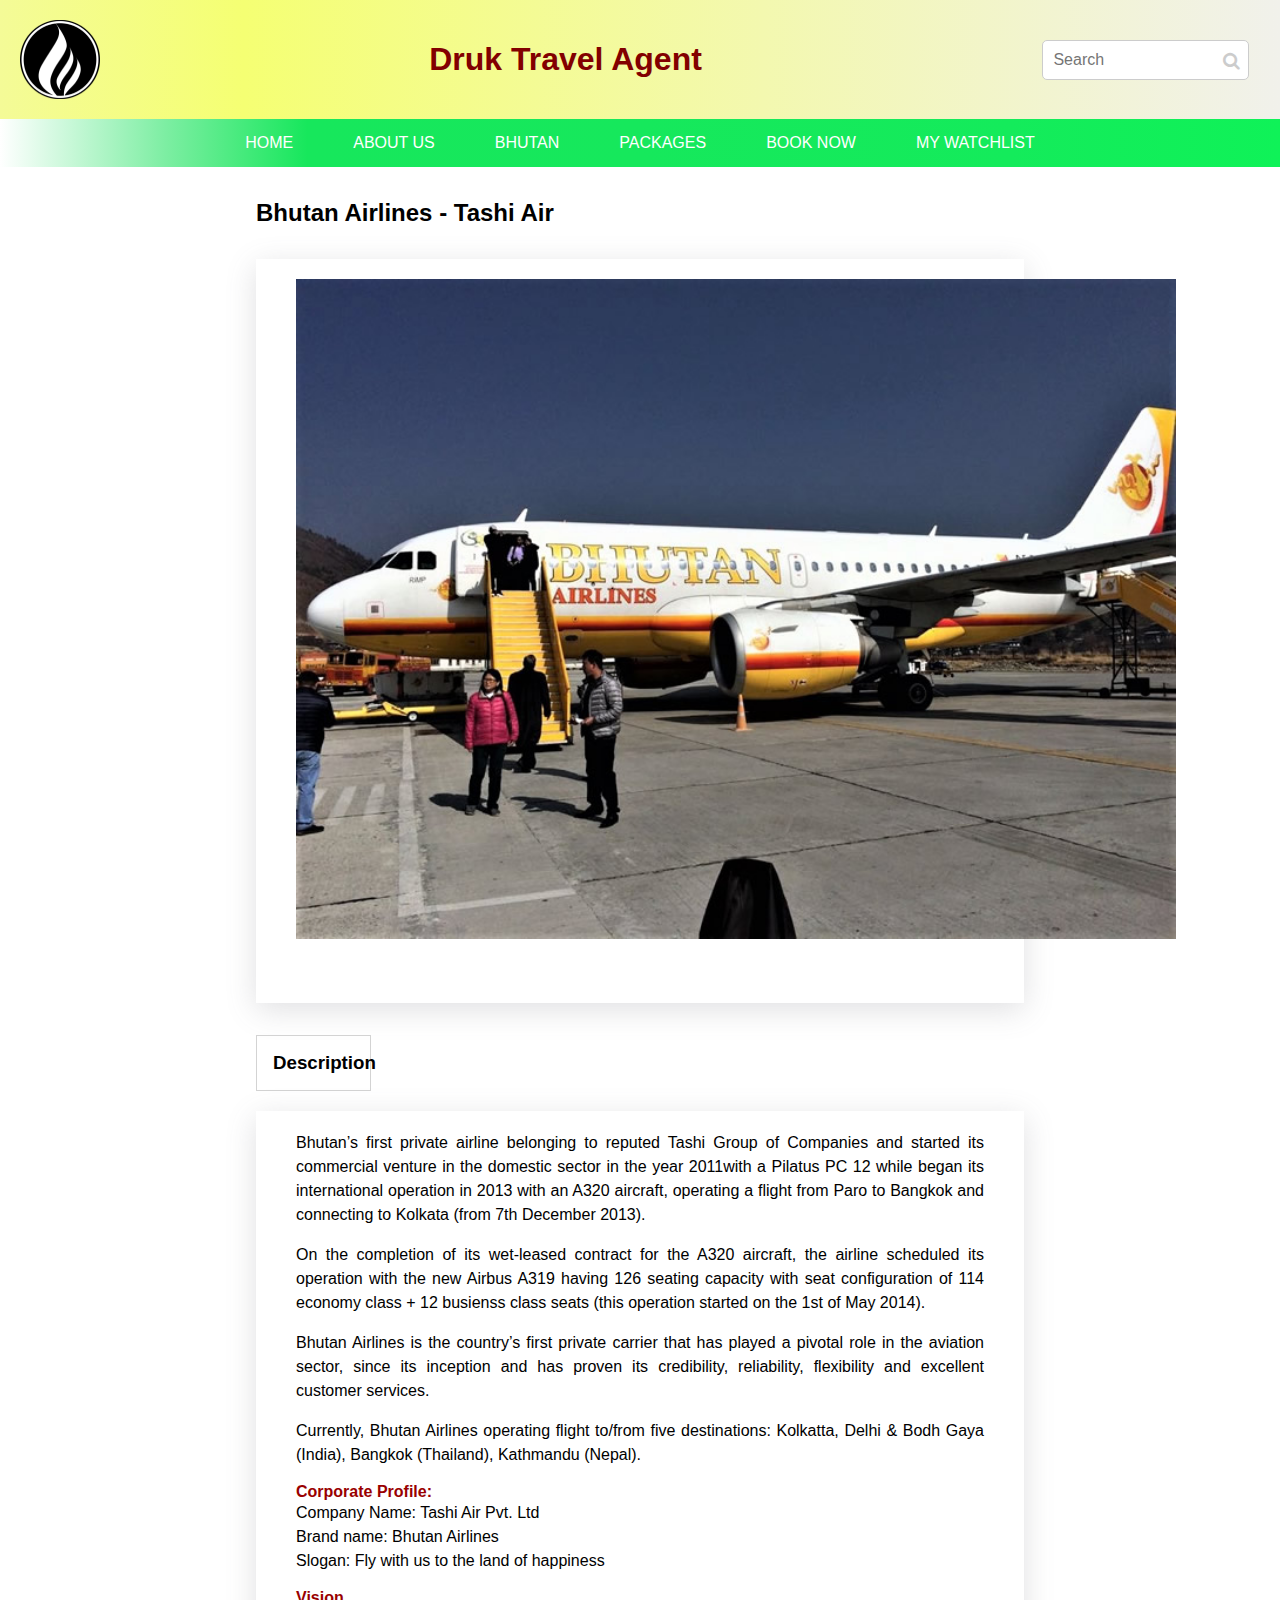
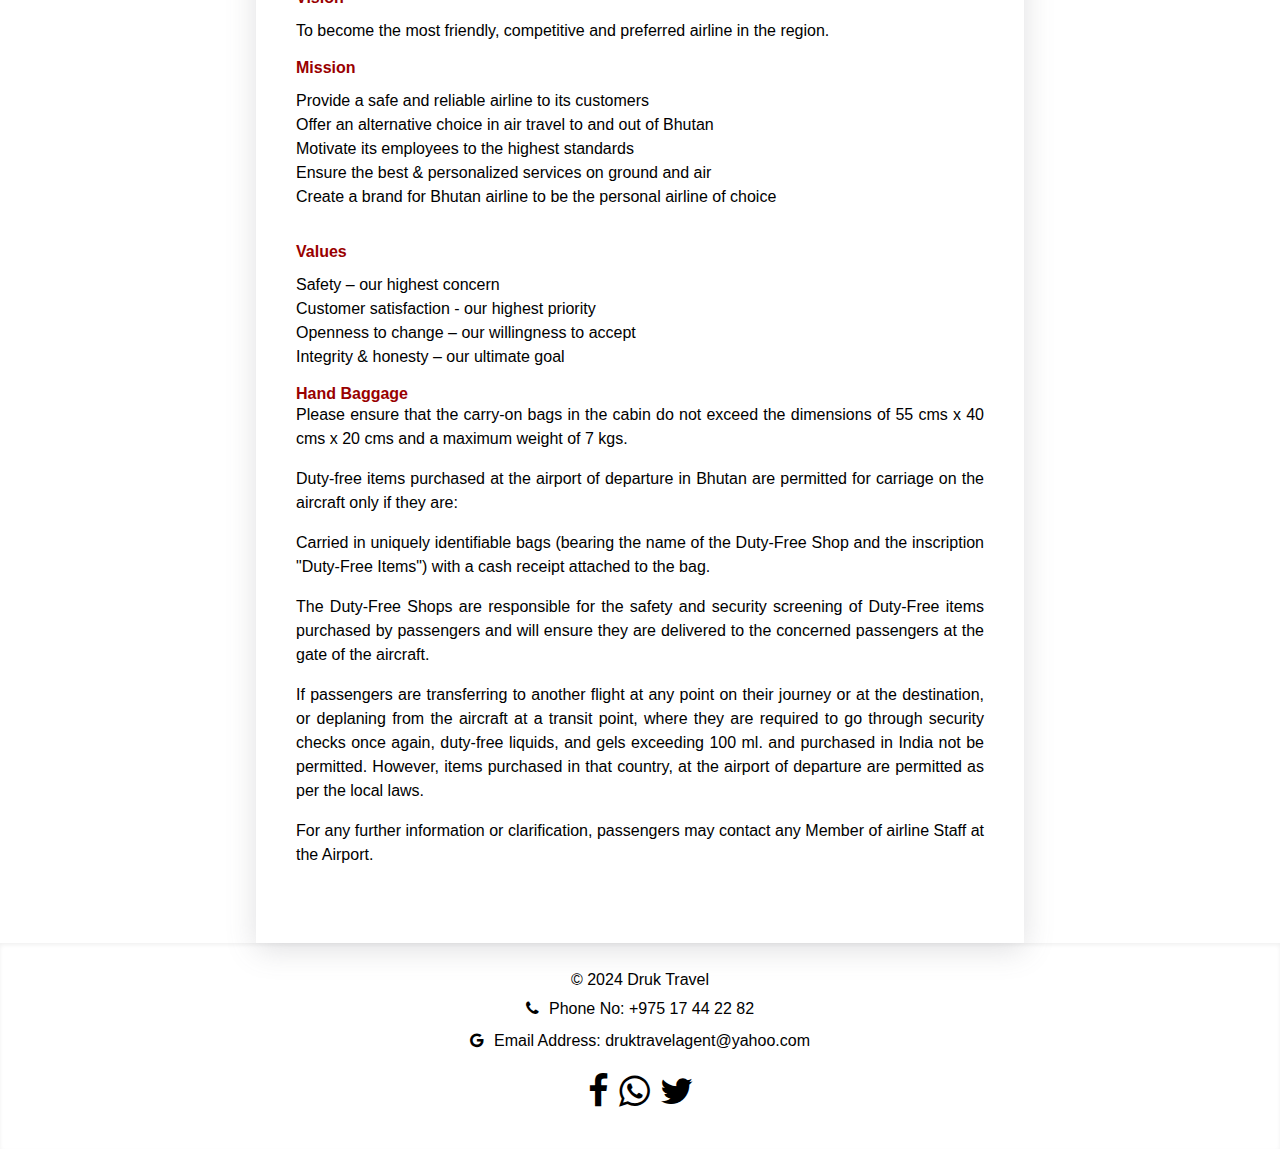
<file: apps/bhutan/flights/bhutan-air.html>
<!DOCTYPE html>

<head>
    <meta charset="UTF-8">
    <meta name="viewport" content="width=device-width, initial-scale=1.0">
    <title>Druk Travel - Home</title>
    <link rel="stylesheet" href="https://cdnjs.cloudflare.com/ajax/libs/font-awesome/4.7.0/css/font-awesome.min.css">
    <link rel="stylesheet" href="../../../stylesheet/styles.css">
    <link rel="stylesheet" href="../../../stylesheet/sub-feature.css">
    <link rel="stylesheet" href="../../../stylesheet/flight-style.css">
</head>

<body>
    <header class="header-content">
        <img width="80px" class="logo" src="../../../assets/logo.png" alt="Choki Dorji">
        <h1 class="logo">Druk Travel Agent</h1>
        <div class="search">
            <input type="text" placeholder="Search" class="search-input">
            <i class="search-icon fa fa-search"></i>
        </div>

        <div class="responsive-header">
            <img width="80px" src="../../../assets/logo.png" alt="Choki Dorji">
            <h1>Druk Travel Agent</h1>
        </div>
    </header>
    <nav>
        <ul class="my-menu">
            <li><a href="../../index.html">HOME</a></li>
            <li><a href="#"> ABOUT US </a>
                <ul>
                    <li><a href="../../about-us/contact.html">CONTACT</a></li>
                    <li><a href="../../about-us/faq.html">FAQ</a></li>
                </ul>
            </li>
            <li><a href="#"> BHUTAN </a>
                <ul>
                    <li><a href="../../bhutan/geography.html"> GEOGRAPHY </a></li>
                    <li><a href="../../bhutan/hotel.html"> HOTELS </a></li>
                    <li><a href="../../bhutan/calendar.html">FESTIVAL CALENDAR</a></li>
                    <li><a href="../../bhutan/flight.html"> FLIGHT </a></li>
                    <li><a href="../../bhutan/visa.html"> VISA </a></li>
                </ul>
            </li>
            <li><a href="#"> PACKAGES </a>
                <ul>
                    <li><a href="../../packages/culture.html"> CULTURAL </a></li>
                    <li><a href="../../packages/festival.html"> FESTIVAL </a></li>
                    <li><a href="../../packages/trekking.html"> TREKKING </a></li>
                </ul>
            </li>
            <li>
                <a href="../../book-now/book-now.html"> BOOK NOW </a>
            </li>
            <li>
                <a href="../../packages/watchlist.php"> MY WATCHLIST </a>
              </li>
        </ul>
    </nav>
    <div style="display: flex; flex-direction: column; width: 60%; margin: auto">
        <h2 style="margin: 32px 0; text-align: left"> Bhutan Airlines - Tashi Air </h2>
        <div>
            <div class="air-min-card_content">
                <img alt="Bhutan-Air" src="../../../assets/bhutan-air/bhutan-air-details.jpeg" width="880">
            </div>
            <h3 class="air-main-card_description"> Description </h3>
            <div class="air-min-card_content">
                <p>
                    Bhutan’s first private airline belonging to reputed Tashi Group of Companies and started its
                    commercial venture in the domestic sector in the year 2011with a
                    Pilatus PC 12 while began its international operation in 2013 with an A320 aircraft, operating a
                    flight from Paro to Bangkok and connecting to Kolkata (from 7th December 2013).
                </p>
                <p>
                    On the completion of its wet-leased contract for the A320 aircraft, the airline scheduled its
                    operation with the new Airbus A319 having 126 seating capacity with seat configuration of 114
                    economy class + 12 busienss class seats (this operation started on the 1st of May 2014).
                </p>
                <p>
                    Bhutan Airlines is the country’s first private carrier that has played a pivotal role in the
                    aviation sector, since its inception and has proven its credibility, reliability, flexibility and
                    excellent customer services.
                </p>
                <p>
                    Currently, Bhutan Airlines operating flight to/from five destinations:
                    Kolkatta, Delhi &amp; Bodh Gaya (India), Bangkok (Thailand), Kathmandu (Nepal).&nbsp;
                </p>

                <strong class="culture-sub-head">Corporate Profile: </strong>
                <p>
                    Company Name: Tashi Air Pvt. Ltd <br>
                    Brand name: Bhutan Airlines <br>
                    Slogan: Fly with us to the land of happiness <br>
                </p>

                <strong class="culture-sub-head">Vision</strong>
                <p style="margin-top: 12px;">
                    To become the most friendly, competitive and preferred airline in the region.
                </p>
                <strong class="culture-sub-head">Mission</strong>
                <p style="margin-top: 12px;">
                    Provide a safe and reliable airline to its customers <br>
                    Offer an alternative choice in air travel to and out of Bhutan <br>
                    Motivate its employees to the highest standards <br>
                    Ensure the best & personalized services on ground and air <br>
                    Create a brand for Bhutan airline to be the personal airline of choice <br>
                </p>

                <br>
                <strong class="culture-sub-head">Values</strong>
                <p style="margin-top: 12px;">
                    Safety – our highest concern <br>
                    Customer satisfaction - our highest priority <br>
                    Openness to change – our willingness to accept <br>
                    Integrity & honesty – our ultimate goal <br>
                </p>

                <strong class="culture-sub-head">Hand Baggage</strong>
                <p>

                    Please ensure that the carry-on bags in the cabin do not exceed the dimensions of 55 cms x 40 cms x
                    20 cms and a maximum weight of 7 kgs.
                </p>
                <p>
                    Duty-free items purchased at the airport of departure in Bhutan are permitted for carriage on the
                    aircraft only if they are:
                </p>
                <p>
                    Carried in uniquely identifiable bags (bearing the name of the Duty-Free Shop and the inscription
                    "Duty-Free Items") with a cash receipt attached to the bag.
                </p>
                <p>
                    The Duty-Free Shops are responsible for the safety and security screening of Duty-Free items
                    purchased by passengers and will ensure they are delivered to the concerned passengers at the gate
                    of the aircraft.
                </p>
                <p>
                    If passengers are transferring to another flight at any point on their journey or at the
                    destination, or deplaning from the aircraft at a transit point, where they are required to go
                    through security checks once again,
                    duty-free liquids, and gels exceeding 100 ml. and purchased in India not be permitted.
                    However, items purchased in that country, at the airport of departure are permitted as per the local
                    laws.
                </p>
                <p>For any further information or clarification, passengers may contact any Member of airline Staff at
                    the Airport.</p>
            </div>
        </div>
    </div>
    <footer>
        <p>&copy; 2024 Druk Travel</p>
        <p><i class="fa fa-phone"></i>Phone No: <span>+975 17 44 22 82</span></p>
        <p><i class="fa fa-google"></i>Email Address: <span>druktravelagent@yahoo.com</span></p>
        <div style="display: flex; gap: 10px; margin: 16px 0; font-size: 36px">
            <i class="fa fa-facebook"></i>
            <i class="fa fa-whatsapp"></i>
            <i class="fa fa-twitter"></i>
        </div>

    </footer>
</body>

</html>
</file>
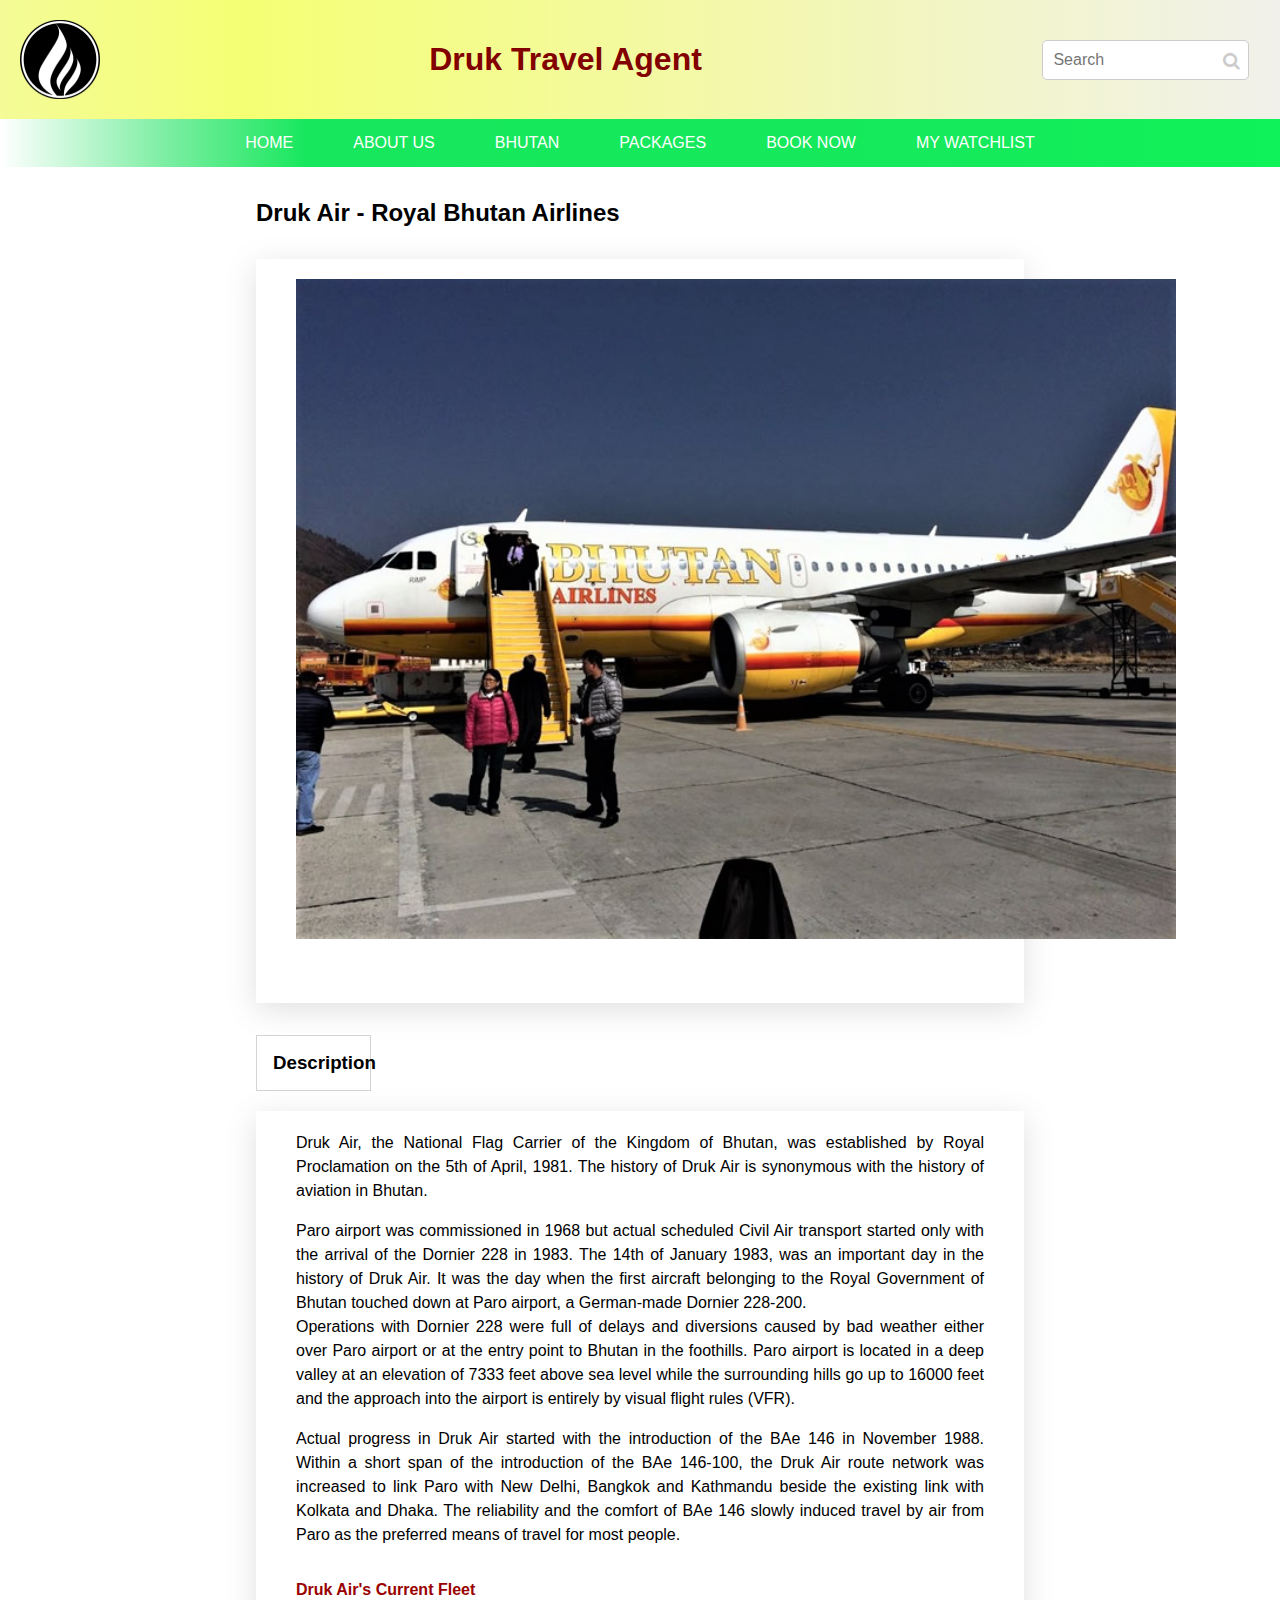
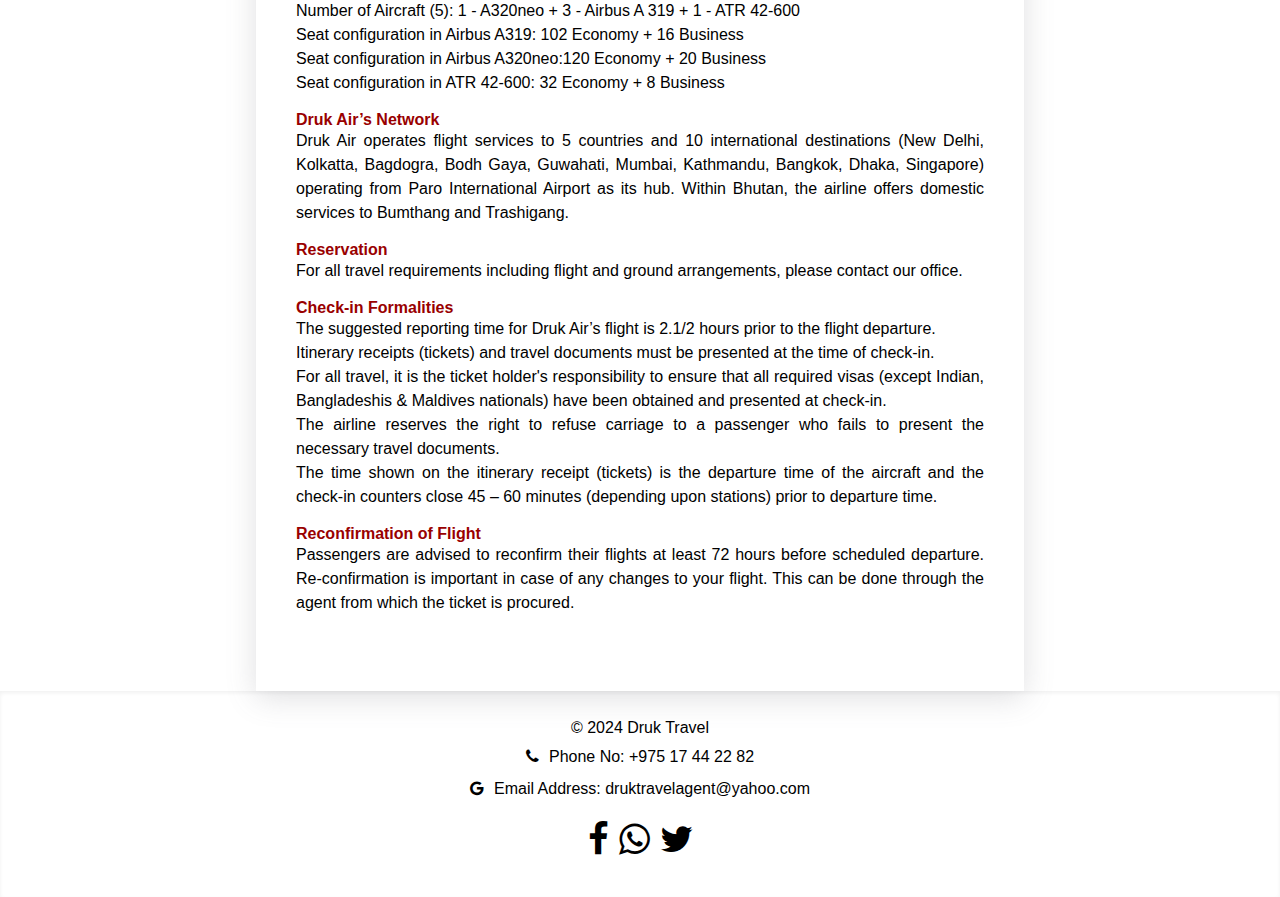
<file: apps/bhutan/flights/druk-air.html>
<!DOCTYPE html>

<head>
    <meta charset="UTF-8">
    <meta name="viewport" content="width=device-width, initial-scale=1.0">
    <title>Druk Travel - Home</title>
    <link rel="stylesheet" href="https://cdnjs.cloudflare.com/ajax/libs/font-awesome/4.7.0/css/font-awesome.min.css">
    <link rel="stylesheet" href="../../../stylesheet/styles.css">
    <link rel="stylesheet" href="../../../stylesheet/sub-feature.css">
    <link rel="stylesheet" href="../../../stylesheet/flight-style.css">
</head>

<body>
    <header class="header-content">
        <img width="80px" class="logo" src="../../../assets/logo.png" alt="Choki Dorji">
        <h1 class="logo">Druk Travel Agent</h1>
        <div class="search">
            <input type="text" placeholder="Search" class="search-input">
            <i class="search-icon fa fa-search"></i>
        </div>

        <div class="responsive-header">
            <img width="80px" src="../../../assets/logo.png" alt="Choki Dorji">
            <h1>Druk Travel Agent</h1>
        </div>
    </header>
    <nav>
        <ul class="my-menu">
            <li><a href="../../index.html">HOME</a></li>
            <li><a href="#"> ABOUT US </a>
                <ul>
                    <li><a href="../../about-us/contact.html">CONTACT</a></li>
                    <li><a href="../../about-us/faq.html">FAQ</a></li>
                </ul>
            </li>
            <li><a href="#"> BHUTAN </a>
                <ul>
                    <li><a href="../../bhutan/geography.html"> GEOGRAPHY </a></li>
                    <li><a href="../../bhutan/hotel.html"> HOTELS </a></li>
                    <li><a href="../../bhutan/calendar.html">FESTIVAL CALENDAR</a></li>
                    <li><a href="../../bhutan/flight.html"> FLIGHT </a></li>
                    <li><a href="../../bhutan/visa.html"> VISA </a></li>
                </ul>
            </li>
            <li><a href="#"> PACKAGES </a>
                <ul>
                    <li><a href="../../packages/culture.html"> CULTURAL </a></li>
                    <li><a href="../../packages/festival.html"> FESTIVAL </a></li>
                    <li><a href="../../packages/trekking.html"> TREKKING </a></li>
                </ul>
            </li>
            <li>
                <a href="../../book-now/book-now.html"> BOOK NOW </a>
            </li>
            <li>
                <a href="../../packages/watchlist.php"> MY WATCHLIST </a>
              </li>
        </ul>
    </nav>
    <div style="display: flex; flex-direction: column; width: 60%; margin: auto">
        <h2 style="margin: 32px 0; text-align: left"> Druk Air - Royal Bhutan Airlines </h2>
        <div>
            <div class="air-min-card_content">
                <img alt="Bhutan-Air" src="../../../assets/bhutan-air/bhutan-air-details.jpeg" width="880">
            </div>
            <h3 class="air-main-card_description"> Description </h3>
            <div class="air-min-card_content">
                <p>
                    Druk Air, the National Flag Carrier of the Kingdom of Bhutan, was established by Royal Proclamation
                    on the
                    5th of April, 1981. The history of Druk Air is synonymous with the history of aviation in Bhutan.
                </p>
                <p>
                    Paro airport was commissioned in 1968 but actual scheduled Civil Air transport started only with the
                    arrival of the Dornier 228 in 1983.
                    The 14th of January 1983, was an important day in the history of Druk Air. It was the day when the
                    first aircraft belonging to the Royal Government of Bhutan touched down at Paro airport, a
                    German-made Dornier 228-200.
                    <br>
                    Operations with Dornier 228 were full of delays and diversions caused by bad weather either over
                    Paro airport or at the entry point to Bhutan in the foothills. Paro airport is located in a deep
                    valley at an elevation of
                    7333 feet above sea level while the surrounding hills go up to 16000 feet and the approach into the
                    airport is entirely by visual flight rules (VFR).
                </p>
                <p>
                    Actual progress in Druk Air started with the introduction of the BAe 146 in November 1988. Within a
                    short span of the introduction of the BAe 146-100, the Druk Air route network was increased to link
                    Paro with New Delhi,
                    Bangkok and Kathmandu beside the existing link with Kolkata and Dhaka. The reliability and the
                    comfort of BAe 146 slowly induced travel by air from Paro as the preferred means of travel for most
                    people.
                </p>

                <br>
                <strong class="culture-sub-head">Druk Air's Current Fleet</strong>
                <p>
                    Number of Aircraft (5): 1 - A320neo + 3 - Airbus A 319 + 1 - ATR 42-600<br>
                    Seat configuration in Airbus A319: 102 Economy + 16 Business<br>
                    Seat configuration in Airbus A320neo:120 Economy + 20 Business <br>
                    Seat configuration in ATR 42-600: 32 Economy + 8 Business
                </p>

                <strong class="culture-sub-head">Druk Air’s Network</strong>
                <p>
                    Druk Air operates flight services to 5 countries and 10 international destinations (New Delhi,
                    Kolkatta, Bagdogra, Bodh Gaya, Guwahati, Mumbai, Kathmandu, Bangkok, Dhaka, Singapore) operating
                    from Paro
                    International Airport as its hub. Within Bhutan, the airline offers domestic services to Bumthang
                    and Trashigang.
                </p>

                <strong class="culture-sub-head"> Reservation </strong>
                <p>
                    For all travel requirements including flight and ground arrangements, please contact our office.
                </p>
                <strong class="culture-sub-head">Check-in Formalities</strong>
                <p>
                    The suggested reporting time for Druk Air’s flight is 2.1/2 hours prior to the flight departure.
                    <br>
                    Itinerary receipts (tickets) and travel documents must be presented at the time of check-in. <br>
                    For all travel, it is the ticket holder's responsibility to ensure that all required visas (except
                    Indian, Bangladeshis & Maldives nationals) have been obtained and presented at check-in.
                    <br>
                    The airline reserves the right to refuse carriage to a passenger who fails to present the necessary
                    travel documents. <br>
                    The time shown on the itinerary receipt (tickets) is the departure time of the aircraft and the
                    check-in counters close 45 – 60 minutes (depending upon stations) prior to departure time.

                </p>
                <strong class="culture-sub-head">Reconfirmation of Flight</strong>
                <p>
                    Passengers are advised to reconfirm their flights at least 72 hours before scheduled departure.
                    Re-confirmation is important in case of any changes to your flight.
                    This can be done through the agent from which the ticket is procured.
                </p>
            </div>
        </div>
    </div>
    <footer>
        <p>&copy; 2024 Druk Travel</p>
        <p><i class="fa fa-phone"></i>Phone No: <span>+975 17 44 22 82</span></p>
        <p><i class="fa fa-google"></i>Email Address: <span>druktravelagent@yahoo.com</span></p>
        <div style="display: flex; gap: 10px; margin: 16px 0; font-size: 36px">
            <i class="fa fa-facebook"></i>
            <i class="fa fa-whatsapp"></i>
            <i class="fa fa-twitter"></i>
        </div>

    </footer>
</body>

</html>
</file>
<file: stylesheet/sub-feature.css>
/* Contact Feature styels */
input {
    width: 300px;
    border-radius: 8px;
    font-size: 14px;
    padding: 16px 24px 16px 16px;
    border: none;
  }

  .contact_value {
   margin: 24px 0; 
  }

  .contact-card {
    display: flex;
    flex-direction: column;
    justify-content: center;
    align-items: center;
    width: 600px;
    min-height: 650px;
    background-image: linear-gradient(to right top, #d8dfe9, #d2e6ed, #d1edeb, #d9f1e2, #ebf3d9);
    padding: 30px;
    box-shadow: 2px 3px 4px 5px rgba(12,12,12,0.2);
  }


button[type="submit"] {
    width: 180px;
    height: 40px;
    background-color: #4A90E2;
    border-radius: 10px;
    border: none;
    color: rgb(255, 255, 255);
    cursor: pointer;
}

button[type="submit"]:hover {
    background-color: transparent;
    color: black;
    border: 2px solid #4A90E2;
}

.contact-label {
    margin: 16px 0;
}

textarea {
    width: 300px;
    border: 1px solid black;
    border-radius: 8px;
    padding: 16px 20px;
    border: none;
}

.contact-error {
    color: red;
    display: none;
    margin-top: 8px;
}

/* Sub Feature of FAQ Styles */

.faq-wrapper {
    width: 100%;
}

.faq {
    display: flex;
    flex-direction: column;
    align-items: center;
    width: 70%;
    margin: auto;
}

.faq-contain {
    display: flex;
    flex-direction: column;
    margin: 24px 0; 
    border: 1px solid rgb(238, 242, 238);
    border-radius: 16px;
    padding: 24px;
    cursor: pointer;
    background: rgb(248, 247, 247);
    width: 100%;
}

#qa-1, #qa-2, #qa-3, #qa-4, #qa-5, #qa-6, #qa-7 {
    display: none;
}

.faq-icon {
    display: flex;
    justify-content: space-between;
    align-items: center;
}

/* Bhutan Feature style */
.georaphy-container {
    display: flex;
    flex-direction: column;
    justify-content: start;
    width: 60%;
    margin: auto;
}

.hotel-container {
    display: flex;
    flex-direction: row;
    flex-wrap: wrap;
    width: 60%;
    gap: 20px;
}

.hotel-name {
    padding: 20px 0 20px 0;
    text-align: center;
}

.hotel-card {
    display: flex;
    flex-direction: column;
    width: 48%;
    background-color: white;
    box-shadow: rgba(0, 0, 0, 0.12) 0px 1px 3px, rgba(0, 0, 0, 0.24) 0px 1px 2px;
}

.hotel-card:hover {
    box-shadow: rgba(50, 50, 93, 0.25) 0px 50px 100px -20px, rgba(0, 0, 0, 0.3) 0px 30px 60px -30px;
    padding-bottom: 6px;
    cursor: pointer;
}

.icon-color {
    color: #ffc63f;
}

/*Sub feature Calender styles of Bhutan*/
.main-calendar {
    width: 70%;
    margin: auto;
    display: block;
}

.calendar-contain {
    display: flex;
    flex-direction: row;
    margin-top: 16px;
    width: 100%;
}

.flex-width {
    flex: 1;
}

/*.flex{*/
/*    display: flex;*/
/*}*/

.calendar-head {
    font-weight: bold;
    border-bottom: 2px solid gray;
    padding-bottom: 8px;
}

.calendar-value {
    border-bottom: 1px solid lightgray;
    padding-bottom: 8px;
}
/*Flight Feature styles*/
.air-card {
    position: relative;
}

.air-card:hover > .air-card-background {
    display: flex;
}

.air-card-background {
    display: none;
    position: absolute;
    top: 0;
    width: 100%;
    height: 434px;
    background: #8ad6f5;
    opacity: 0.7;
}

.detail-btn {
    height: 100%;
    width: 100%;
    display: flex;
    justify-content: center;
    align-items: center;
    color: white;
}

.btn-view {
    padding: 8px 16px;
    border-radius: 2px;
    border: 1px solid #0c0b0b;
    cursor: pointer;
    background: #e3293e;
}

.btn-view:hover {
   background: white;
   color: #0c0b0b;
}

/*Visa feature style*/
.visa-container{
    display: flex;
    flex-direction: column;
    width: 60%;
}

.visa-container_list {
    display: flex;
    flex-direction: column;
    gap: 8px;
}

/*Packages feature StyleSheet*/
.culture-paragraph {
    margin: 20px 0 20px 0;
}

.culture-sub-head {
    font-weight: bold;
    color: #990000;
}

.festival-container {
    display: flex;
    flex-direction: row;
    flex-wrap: wrap;
    width: 80%;
    gap: 62px;
}

.festival-card {
    display: flex;
    flex-direction: column;
    width: 30%;
    background-color: white;
    box-shadow: rgba(0, 0, 0, 0.16) 0px 1px 4px;
}

.festival-card-content{
    display: flex;
    justify-content: left;
    align-items: center;
    text-align: left;
    margin-top: 22px;
    margin-left: 12px;
    letter-spacing: 1px;
}

.main-card {
    display: flex;
    align-items: center;
    justify-content: center;
}

/*Booking feature style*/

.booking-contact{
    padding: 24px;
    width: 60%;
}

.booking-details {
    padding: 24px;
    width: 40%;
}

.booking-contact-input {
    margin: 12px 0;
}

.full-width {
    width: 100%;
}

.input-field {
    margin: 8px 0;
    border-radius: 0;
    border: 1px solid lightgray;
}

.booking-details-content {
    display: flex;
    align-items: center;
}

.booking-details-contact {
    margin-bottom: 24px;
}

.booking-icon {
    font-size: 24px;
    margin-right: 12px;
    color: maroon;
}

/*Flight Details feature StyleSheet*/
.air-main-card {
    display: flex;
    flex-direction: column;
    justify-content: center;
    align-items: center;
    width: 100%;
}

.air-min-card_content {
    box-shadow: rgba(100, 100, 111, 0.2) 0px 7px 29px 0px;
    padding: 20px 40px 60px 40px;
}

.air-min-card_content > p, span {
    line-height: 24px;
}

.air-min-card_content > p {
    margin: 0 0 16px 0;
    text-align: justify;
}

.air-main-card_description {
    margin:32px 0 20px 0;
    width: 15%;
    text-align: left;
    padding: 16px;
    border: 1px solid lightgray
}

/*Transitions Style included*/

.transitions-image-scale:hover {
    scale: 0.95;
    transition: all 600ms;
}

 /* Table Style */


 .custom-button:hover {
    background-color: rgba(red, 0.12);
    border-color: red;
 }
</file>
<file: stylesheet/styles.css>
* {
    font-family: 'Roboto', sans-serif;
    margin: 0;
    padding: 0;
    box-sizing: border-box;
}

:root{
    --primary : #ff9933; /* Saffron yellow */
    --secondary: #820000; /* Deep maroon */
    --accent: #228B22; /* Forest green */
}

.header-content {
    text-align: center;
    background: linear-gradient(90deg, rgba(242,241,246,1) 0%, rgba(228,240,92,1) 0%, rgba(244,251,151,1) 0%, rgba(245,255,115,1) 19%, rgba(241,241,235,1) 100%, rgba(0,212,255,1) 100%);
    padding: 20px;
    display: flex;
    justify-content: space-between;
    align-items: center;

    @media only screen and (max-width: 768px){
        display: flex;
        justify-content: center;
        align-items: center;
        width: 100%;
        flex-direction: column;
    }
}

.responsive-header {
    display: none;

    @media only screen and (max-width: 768px){
        display: flex;
        flex-wrap: wrap;
        width: 90%;
        justify-content: space-between;
        align-items: center;
        margin-top: 8px;
    }

}

.logo {
    @media only screen and (max-width: 768px){
        display: none;
        width: 100%;
    }
}


header h1 {
    color: var(--secondary)
}

nav ul {
    list-style-type: none;
    padding: 0;
    background: linear-gradient(90deg, rgba(190,212,183,1) 0%, rgba(34,139,34,1) 0%, rgba(115,255,163,1) 0%, rgba(255,255,255,1) 0%, rgba(124,238,162,1) 13%, rgba(23,231,92,1) 24%, rgba(22,232,92,1) 50%, rgba(20,235,91,1) 79%, rgba(15,242,88,1) 100%, rgba(157,236,173,1) 100%, rgba(123,183,125,1) 100%, rgba(255,255,255,1) 100%, rgba(234,249,111,1) 100%, rgba(241,241,235,1) 100%, rgba(0,212,255,1) 100%);
    display: flex;
    justify-content: center;
    z-index: 2;
}

nav ul li a {
    color: white;
    text-decoration: none;
    padding: 20px 40px;
    display: block;
    text-align: center;
    width: auto;
}

nav ul li a:hover  {
    background-color: #003300; /* Darker green */
    transition: background-color 0.3s;
}

main {
    display: flex;
    justify-content: center;
    align-items: center;
    padding: 20px;

    @media only screen and (max-width: 768px) {
        padding: 20px 40px;
    }
}

.parent-content > sectio n{
    @media only screen and (max-width: 768px) {
        padding: 0 20px;
    }
}

footer {
    text-align: center;
    padding: 24px;
    background-color: white;
    color: black;
    box-shadow: rgba(0, 0, 0, 0.06) 0px 2px 4px 0px inset;
    width: 100%;
    display: flex;
    justify-content: center;
    align-items: center;
    flex-direction: column;
}

footer > p {
    padding: 4px 0;
}

footer > p > i {
    padding-right: 10px;
}

.search {
    position: relative;

    @media only screen and (max-width: 768px){
        width: 100%;
    }
}

.search-input {
    width: 90%;
    padding: 10px;
    font-size: 16px;
    border: 1px solid #ccc;
    border-radius: 5px;
  }
  
.search-icon {
    position: absolute;
    right: 20px;
    top: 12px;
    font-size: 18px;
    color: #ccc;
    cursor: pointer;

    @media only screen and (max-width:  768px) {
        right: 50px;
    }
}

.imag-contents{
    display: flex;
    align-items: center;
    justify-content: center;
    width: 100%;
}

.image-swapper {
    display: flex;
    align-items: center;
    justify-content: center;
    margin-top: 2rem;
    width: 1000px;
    height: 600px;

    @media screen and (max-width: 768px) {
        width: auto;
    }
}

.image-swapper img {
    max-width: 80%;
    border: 2px solid #4CAF50;
    border-radius: 10px;
    height: 100%;
    width: 100%;
}


/* Hide my submenus by default */
.my-menu ul {
    display: none;
    position: absolute;
    left: 0;
    top: 100%;
  }
  
  /* Position submenus relative to parent list item */
  .my-menu li {
    position: relative;
  }
  
  .my-menu li a {
    padding: 15px 30px;
  }
  /* Look, Ma! No onclick handler! */
  .my-menu li:hover > ul {
    display: block;
    min-width: 100%;
  }
  
  /* Modern Browsers only */
  .my-menu li:focus-within > ul {
    display: block;
  }

  .custom-button {
    background-color: red;
    border-color: red;
 }
</file>
<file: stylesheet/flight-style.css>
/*Flight Details feature StyleSheet*/
.air-main-card {
    display: flex;
    flex-direction: column;
    justify-content: center;
    align-items: center;
    width: 100%;
}

.air-min-card_content {
    box-shadow: rgba(100, 100, 111, 0.2) 0px 7px 29px 0px;
    padding: 20px 40px 60px 40px;
}

.air-min-card_content > p, span {
    line-height: 24px;
}

.air-min-card_content > p {
    margin: 0 0 16px 0;
    text-align: justify;
}

.air-main-card_description {
    margin:32px 0 20px 0;
    width: 15%;
    text-align: left;
    padding: 16px;
    border: 1px solid lightgray
}
</file>
